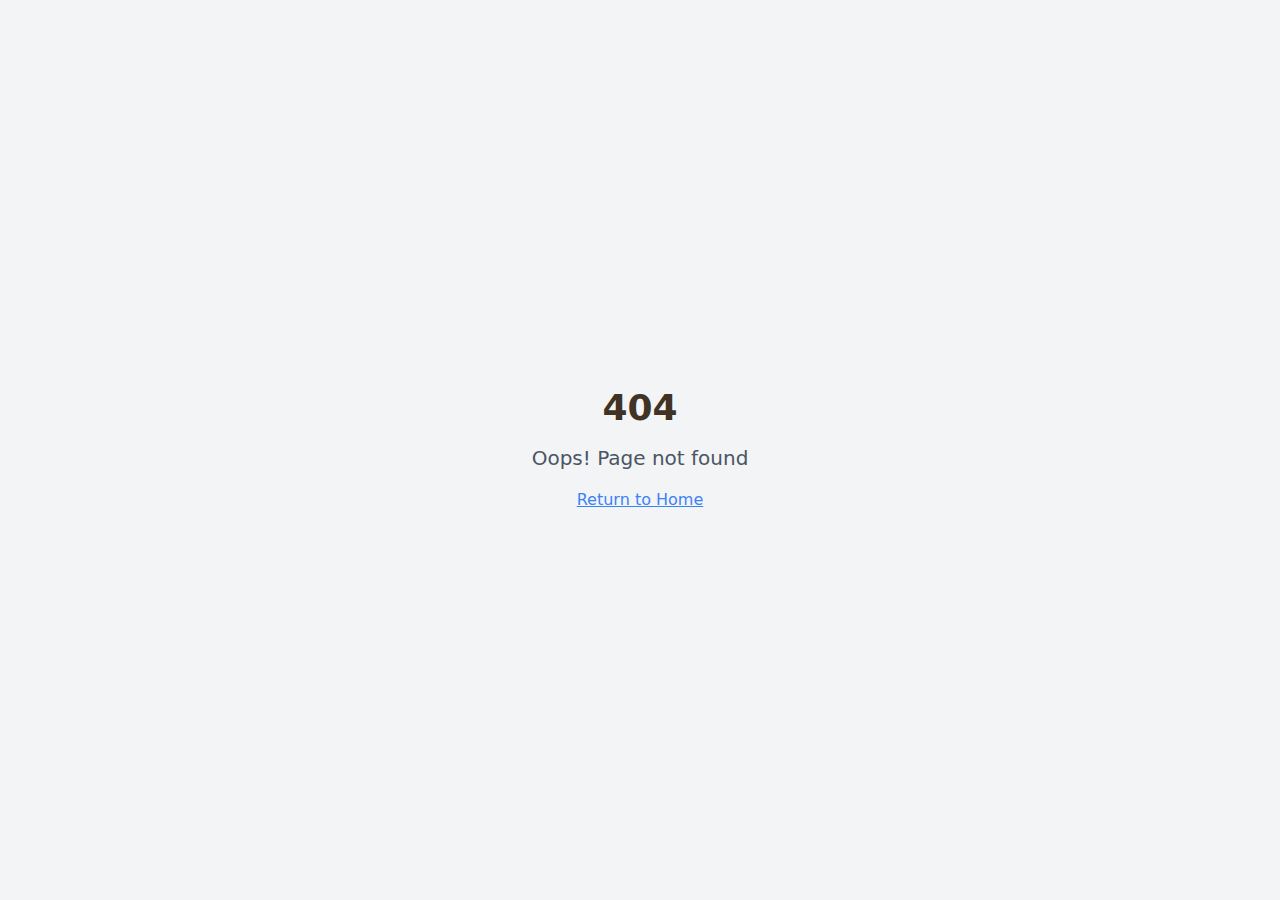
<file: index.html>
<!DOCTYPE html>
<html lang="en">
  <head>
    <!-- Single Page Apps for GitHub Pages -->
    <script type="text/javascript">
      // Single Page Apps for GitHub Pages
      // MIT License
      // https://github.com/rafgraph/spa-github-pages
      // This script checks to see if a redirect is present in the query string,
      // converts it back into the correct url and adds it to the
      // browser's history using window.history.replaceState(...)
      (function(l) {
        if (l.search[1] === '/' ) {
          var decoded = l.search.slice(1).split('&').map(function(s) { 
            return s.replace(/~and~/g, '&')
          }).join('?');
          window.history.replaceState(null, null,
              l.pathname.slice(0, -1) + decoded + l.hash
          );
        }
      }(window.location))
    </script>
    
    <!-- Google Tag Manager -->
    <script>(function(w,d,s,l,i){w[l]=w[l]||[];w[l].push({'gtm.start':
    new Date().getTime(),event:'gtm.js'});var f=d.getElementsByTagName(s)[0],
    j=d.createElement(s),dl=l!='dataLayer'?'&l='+l:'';j.async=true;j.src=
    'https://www.googletagmanager.com/gtm.js?id='+i+dl;f.parentNode.insertBefore(j,f);
    })(window,document,'script','dataLayer','GTM-XXXXXXX');</script>
    <!-- End Google Tag Manager -->

    <!-- Google tag (gtag.js) -->
    <script async src="https://www.googletagmanager.com/gtag/js?id=AW-17421495682"></script>
    <script>
      window.dataLayer = window.dataLayer || [];
      function gtag(){dataLayer.push(arguments);}
      gtag('js', new Date());
      gtag('config', 'AW-17421495682');
      
      // Registra visualização de página como conversão
      gtag('event', 'conversion', {
        'send_to': 'AW-17421495682/2mWgCJ-o0_0aEILbm_NA'
      });

      // Rastreamento de cliques no botão do WhatsApp
      function trackWhatsAppClick() {
        gtag('event', 'conversion', {
          'send_to': 'AW-17421495682/2mWgCJ-o0_0aEILbm_NA'
        });
        console.log('Conversão WhatsApp registrada');
      }
    </script>
    
    <!-- Facebook Pixel Code -->

    <!-- End Facebook Pixel Code -->    
    <link rel="icon" type="image/png" href="/favicon2.png" />
    <link rel="alternate icon" type="image/jpeg" href="/favicon2.jpeg" />
    <link rel="preconnect" href="https://fonts.googleapis.com">
    <link rel="preconnect" href="https://fonts.gstatic.com" crossorigin>
    <link href="https://fonts.googleapis.com/css2?family=DM+Serif+Text:ital@0;1&display=swap" rel="stylesheet">
    <meta charset="UTF-8" />
    <meta name="viewport" content="width=device-width, initial-scale=1.0, minimum-scale=1.0, maximum-scale=1.0, user-scalable=no, viewport-fit=cover" />
    <meta name="apple-mobile-web-app-capable" content="yes" />
    <meta name="apple-mobile-web-app-status-bar-style" content="black-translucent" />
    <meta name="mobile-web-app-capable" content="yes" />
    <title>Psicóloga Wellen Crystine | Psicanalista | Atendimento Online</title>
    <meta name="description" content="Psicóloga especializada em saúde mental da mulher, relações raciais e abordagem psicanalítica. Atendimento psicológico online para todo Brasil." />
    <meta name="author" content="Psicóloga Wellen Crystine" />
    <meta name="keywords" content="psicóloga, psicanálise, saúde mental, mulher, relações raciais, terapia online, psicoterapia, atendimento psicológico, Wellen Crystine" />
    <meta name="robots" content="index, follow" />
    <meta name="language" content="Portuguese" />
    <meta name="revisit-after" content="7 days" />
    <meta name="geo.region" content="BR-RN" />
    <meta name="geo.placename" content="Natal" />
    <meta name="geo.position" content="-5.7945;-35.2110" />
    <meta name="ICBM" content="-5.7945, -35.2110" />
    <meta name="city" content="Natal" />
    <meta name="state" content="Rio Grande do Norte" />
    <meta name="country" content="Brasil" />
    <link rel="canonical" href="https://psiwellen.com.br/" />

    <meta property="og:title" content="Psicóloga Wellen Crystine - Psicanalista | Atendimento Online" />
    <meta property="og:description" content="Psicóloga especializada em saúde mental da mulher, relações raciais e abordagem psicanalítica. Atendimento online para todo Brasil." />
    <meta property="og:type" content="website" />
    <meta property="og:url" content="https://psiwellen.com.br/" />
    <meta property="og:image" content="/share-preview.jpg" />
    <meta property="og:site_name" content="Psicóloga Wellen Crystine" />
    <meta property="og:locale" content="pt_BR" />

    <!-- Meta tags para Instagram -->
    <meta name="instagram:card" content="summary_large_image" />
    <meta name="instagram:site" content="https://instagram.com/psi_wellencrystine" />
    <meta name="instagram:title" content="Psicóloga Wellen Crystine - Psicanalista" />
    <meta name="instagram:description" content="Atendimento psicológico online especializado em saúde mental da mulher e relações raciais." />
    <meta name="instagram:image" content="/share-preview.jpg" />
    
    <!-- Meta tags para TikTok -->
    <meta name="tiktok:card" content="summary_large_image" />
    <meta name="tiktok:site" content="https://tiktok.com/@psi_wellencrystine" />
    <meta name="tiktok:title" content="Psicóloga Wellen Crystine - Psicanalista" />
    <meta name="tiktok:description" content="Atendimento psicológico online especializado em saúde mental da mulher e relações raciais." />
    <meta name="tiktok:image" content="/share-preview.jpg" />
    
    <!-- Meta tags para LinkedIn -->
    <meta name="linkedin:card" content="summary_large_image" />
    <meta name="linkedin:title" content="Psicóloga Wellen Crystine - Psicanalista | Atendimento Online" />
    <meta name="linkedin:description" content="Psicóloga especializada em saúde mental da mulher, relações raciais e abordagem psicanalítica." />
    <meta name="linkedin:image" content="/share-preview.jpg" />
    <meta name="linkedin:author" content="br.linkedin.com/in/wellen-crystine-psicóloga-clínica-9bbba5201" />
    
    <!-- Meta tags para localização e serviços em Natal -->
    <meta name="keywords" content="psicóloga em Natal, psicanalista Natal, terapia online Natal, atendimento psicológico Natal, psicóloga Rio Grande do Norte, saúde mental Natal, psicanálise RN, Wellen Crystine Natal" />
    
    <!-- Schema.org estruturado para profissional de saúde em Natal -->
    <script type="application/ld+json">
    {
      "@context": "https://schema.org",
      "@type": "ProfessionalService",
      "name": "Psicóloga Wellen Crystine",
      "image": "/share-preview.jpg",
      "url": "https://psiwellen.com.br",
      "@id": "https://psiwellen.com.br",
      "logo": "/share-preview.jpg",
      "description": "Psicóloga especializada em saúde mental da mulher, relações raciais e abordagem psicanalítica. Atendimento psicológico online para todo Brasil, com base em Natal/RN.",
      "priceRange": "$$",
      "telephone": "+55 95 99158-3668",
      "address": {
        "@type": "PostalAddress",
        "addressLocality": "Natal",
        "addressRegion": "RN",
        "postalCode": "59000-000",
        "addressCountry": "BR"
      },
      "geo": {
        "@type": "GeoCoordinates",
        "latitude": -5.7945,
        "longitude": -35.2110
      },
      "openingHoursSpecification": {
        "@type": "OpeningHoursSpecification",
        "dayOfWeek": ["Monday", "Tuesday", "Wednesday", "Thursday", "Friday"],
        "opens": "08:00",
        "closes": "18:00"
      },
      "sameAs": [
        "https://instagram.com/psi_wellencrystine",
        "https://tiktok.com/@psi_wellencrystine",
        "br.linkedin.com/in/wellen-crystine-psicóloga-clínica-9bbba5201"
      ],
      "hasOfferCatalog": {
        "@type": "OfferCatalog",
        "name": "Serviços de Psicologia",
        "itemListElement": [
          {
            "@type": "Offer",
            "itemOffered": {
              "@type": "Service",
              "name": "Psicoterapia Individual Online",
              "description": "Atendimento psicológico online com abordagem psicanalítica"
            }
          },
          {
            "@type": "Offer",
            "itemOffered": {
              "@type": "Service",
              "name": "Terapia especializada em saúde mental da mulher",
              "description": "Atendimento focado nas questões relacionadas à saúde mental de mulheres"
            }
          }
        ]
      }
    }
    </script>
    <script type="module" crossorigin src="/assets/index-DZXHiidu.js"></script>
    <link rel="stylesheet" crossorigin href="/assets/index-BpWp5Ond.css">
  </head>

  <body>
    <!-- Google Tag Manager (noscript) -->
    <noscript><iframe src="https://www.googletagmanager.com/ns.html?id=GTM-XXXXXXX"
    height="0" width="0" style="display:none;visibility:hidden"></iframe></noscript>
    <!-- End Google Tag Manager (noscript) -->
    
    <div id="root"></div>
    <!-- Subpáginas para SEO -->
    <div id="sobre" itemScope itemType="https://schema.org/WebPage" itemProp="mainEntity">
      <meta itemProp="name" content="Sobre | Psicóloga Wellen Crystine" />
      <meta itemProp="description" content="Conheça a trajetória, formação e especialidades da Psicóloga Wellen Crystine. Atendimento online, saúde mental da mulher e relações raciais." />
    </div>
    <div id="servicos" itemScope itemType="https://schema.org/WebPage" itemProp="mainEntity">
      <meta itemProp="name" content="Serviços | Psicóloga Wellen Crystine" />
      <meta itemProp="description" content="Psicoterapia individual online, terapia especializada em saúde mental da mulher, palestras e grupos. Atendimento humanizado e ético." />
    </div>
    <div id="blog" itemScope itemType="https://schema.org/WebPage" itemProp="mainEntity">
      <meta itemProp="name" content="Blog | Psicóloga Wellen Crystine" />
      <meta itemProp="description" content="Conteúdos sobre saúde mental, psicanálise, relações raciais e empoderamento. Informações e reflexões para seu bem-estar." />
    </div>
    <div id="contato" itemScope itemType="https://schema.org/WebPage" itemProp="mainEntity">
      <meta itemProp="name" content="Contato | Psicóloga Wellen Crystine" />
      <meta itemProp="description" content="Agende sua sessão, tire dúvidas ou solicite informações. Atendimento online para todo Brasil. WhatsApp: (95) 99158-3668." />
    </div>
    <div id="faq" itemScope itemType="https://schema.org/WebPage" itemProp="mainEntity">
      <meta itemProp="name" content="FAQ | Psicóloga Wellen Crystine" />
      <meta itemProp="description" content="Perguntas frequentes sobre psicoterapia, agendamento, privacidade e atendimento online." />
    </div>
    <script>
      // Função para detectar dispositivo móvel
      function isMobileDevice() {
        return (typeof window.orientation !== "undefined") || (navigator.userAgent.indexOf('IEMobile') !== -1);
      }
            
      // Adiciona listener para interação do usuário (necessário para entrar em modo de tela cheia)
      document.addEventListener('click', function() {
        // Tenta entrar em modo de tela cheia apenas na primeira interação
        if (isMobileDevice() && !window.fullscreenActivated) {
          tryEnterFullscreen();
          window.fullscreenActivated = true;
        }
      }, { once: false });
    </script>
  </body>
</html>
</file>
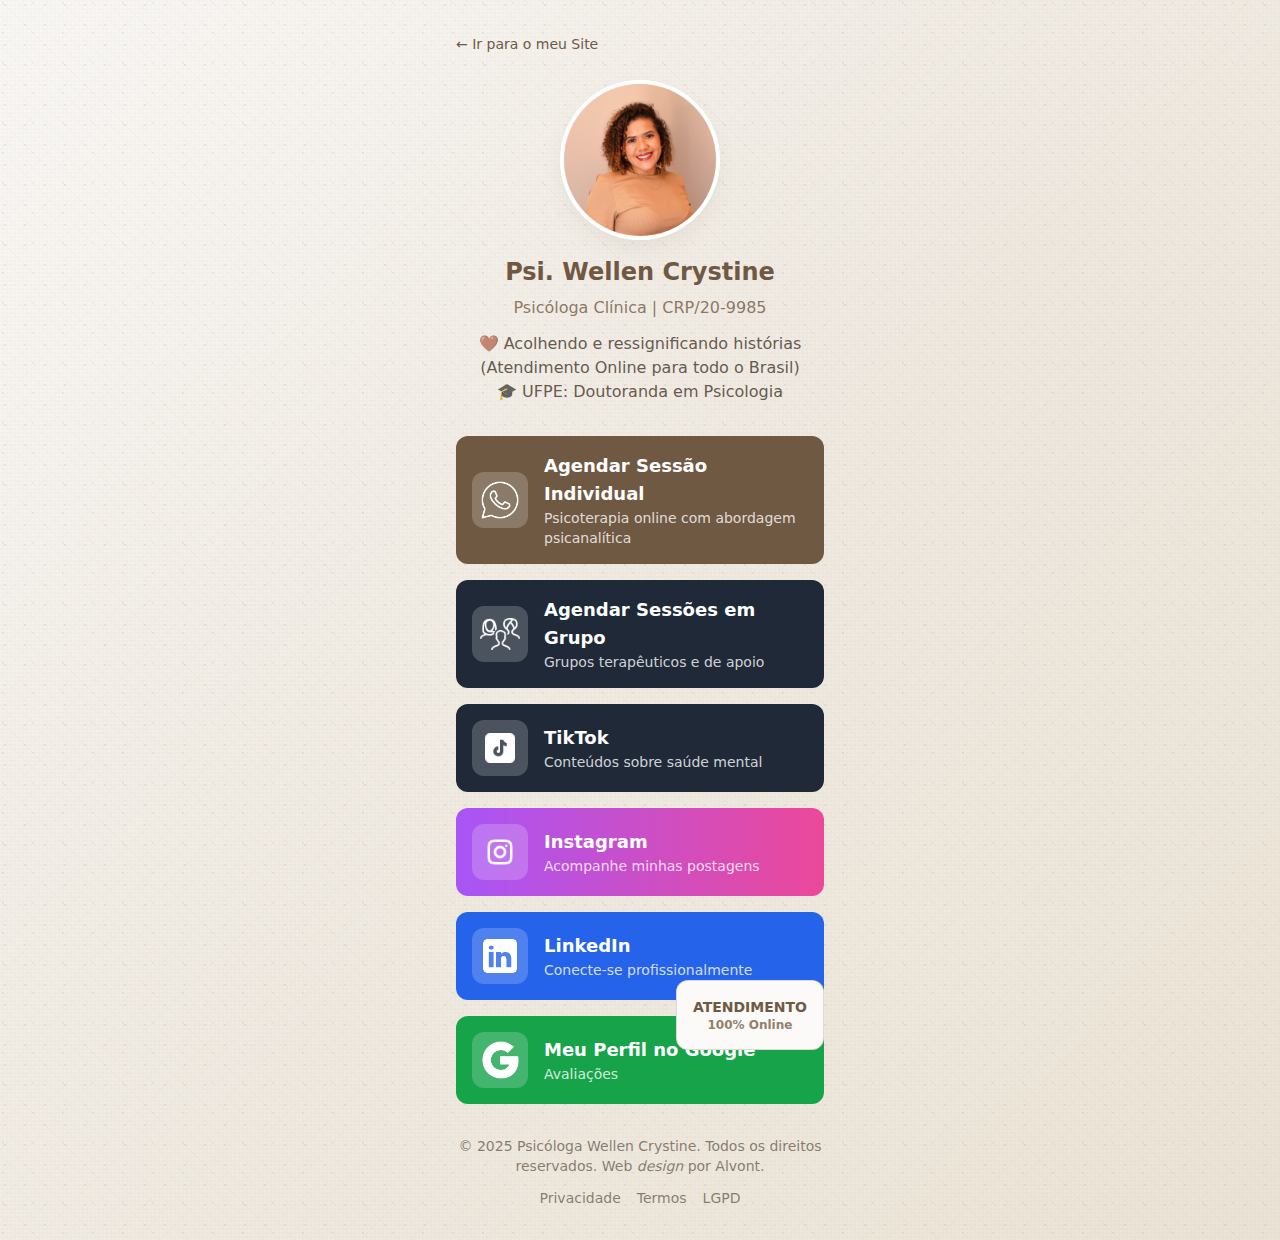
<file: links.html>
<!DOCTYPE html>
<html lang="pt-BR">
<head>
    <meta charset="UTF-8">
    <meta name="viewport" content="width=device-width, initial-scale=1.0">
    
    <!-- Meta tags específicas para a página Links -->
    <title>Links - Psicóloga Wellen Crystine | Link na Bio</title>
    <meta name="description" content="Todos os links importantes da Psicóloga Wellen Crystine. Agende sua sessão, siga nas redes sociais e acesse conteúdos sobre saúde mental." />
    
    <!-- Open Graph / Facebook -->
    <meta property="og:type" content="website" />
    <meta property="og:url" content="https://psiwellen.com.br/links" />
    <meta property="og:title" content="Links - Psicóloga Wellen Crystine" />
    <meta property="og:description" content="Todos os links importantes da Psicóloga Wellen Crystine. Agende sua sessão, siga nas redes sociais e acesse conteúdos sobre saúde mental." />
    <meta property="og:image" content="/share-preview.jpg" />

    <!-- Twitter -->
    <meta property="twitter:card" content="summary_large_image" />
    <meta property="twitter:url" content="https://psiwellen.com.br/links" />
    <meta property="twitter:title" content="Links - Psicóloga Wellen Crystine" />
    <meta property="twitter:description" content="Todos os links importantes da Psicóloga Wellen Crystine. Agende sua sessão, siga nas redes sociais e acesse conteúdos sobre saúde mental." />
    <meta property="twitter:image" content="/share-preview.jpg" />

    <!-- Favicon -->
    <link rel="icon" type="image/png" href="/favicon.png" />
    
    <!-- Google tag (gtag.js) -->
    <script async src="https://www.googletagmanager.com/gtag/js?id=AW-17421495682"></script>
    <script>
      window.dataLayer = window.dataLayer || [];
      function gtag(){dataLayer.push(arguments);}
      gtag('js', new Date());
      gtag('config', 'AW-17421495682');
      
      // Registra visualização de página como conversão
      gtag('event', 'conversion', {
        'send_to': 'AW-17421495682/2mWgCJ-o0_0aEILbm_NA'
      });
    </script>

    <!-- Redirecionamento JavaScript para a SPA -->
    <script>
      // Redireciona para a SPA com a rota correta
      window.location.replace('/?/links');
    </script>
</head>
<body>
    <div style="text-align: center; margin-top: 50px; font-family: Arial, sans-serif;">
        <h2>Psicóloga Wellen Crystine</h2>
        <p>Carregando página de links...</p>
        <p><a href="/?/links">Clique aqui se não foi redirecionado automaticamente</a></p>
    </div>
</body>
</html>
</file>
<file: assets/index-BpWp5Ond.css>
.lazy-load-image-background.blur{filter:blur(15px)}.lazy-load-image-background.blur.lazy-load-image-loaded{filter:blur(0);transition:filter .3s}.lazy-load-image-background.blur>img{opacity:0}.lazy-load-image-background.blur.lazy-load-image-loaded>img{opacity:1;transition:opacity .3s}.scroll-cascade{opacity:0;transform:translateY(24px);transition:opacity 1s ease,transform 1s ease;animation:none}.scroll-cascade.visible{opacity:1;transform:translateY(0)}.animate-cascade{animation:none}@keyframes cascade{to{opacity:1;transform:translateY(0)}}.animate-cascade{opacity:0;transform:translateY(24px);animation:cascade .8s cubic-bezier(.4,0,.2,1) both}@keyframes blink{0%,to{opacity:.2;transform:scale(.9)}50%{opacity:.7;transform:scale(1.15)}}.animate-blink{animation:blink 1.5s ease-in-out infinite}[data-radix-tooltip-content]{transition-delay:0ms!important;animation-delay:0ms!important;animation-duration:.1s!important}.links-page{min-height:100vh;background:radial-gradient(circle at 25% 25%,rgba(139,96,78,.1) 1px,transparent 1px),radial-gradient(circle at 75% 75%,rgba(139,96,78,.08) 1px,transparent 1px),linear-gradient(45deg,transparent 48%,rgba(139,96,78,.03) 49%,rgba(139,96,78,.03) 51%,transparent 52%),linear-gradient(-45deg,transparent 48%,rgba(139,96,78,.02) 49%,rgba(139,96,78,.02) 51%,transparent 52%),linear-gradient(135deg,hsl(var(--cream)),hsl(var(--soft-beige)));background-size:20px 20px,30px 30px,15px 15px,25px 25px,100% 100%;background-position:0 0,10px 10px,0 0,0 0,0 0;position:relative}.links-page:before{content:"";position:absolute;top:0;left:0;right:0;bottom:0;background:repeating-linear-gradient(0deg,transparent,transparent 2px,rgba(139,96,78,.02) 2px,rgba(139,96,78,.02) 4px),repeating-linear-gradient(90deg,transparent,transparent 2px,rgba(139,96,78,.02) 2px,rgba(139,96,78,.02) 4px);pointer-events:none;z-index:1}.links-page:after{content:"";position:absolute;top:0;left:0;right:0;bottom:0;background:radial-gradient(circle at 20% 80%,rgba(139,96,78,.02) 0%,transparent 50%),radial-gradient(circle at 80% 20%,rgba(139,96,78,.03) 0%,transparent 50%),radial-gradient(circle at 40% 40%,rgba(139,96,78,.01) 0%,transparent 50%);pointer-events:none;z-index:1}.links-container{max-width:400px;margin:0 auto;padding:2rem 1rem;position:relative;z-index:2}.profile-image{width:160px;height:160px;border-radius:50%;-o-object-fit:cover;object-fit:cover;border:4px solid white;box-shadow:var(--shadow-warm)}.link-button{transition:all .3s cubic-bezier(.4,0,.2,1);transform:translateY(0)}.link-button:hover{transform:translateY(-2px);box-shadow:var(--shadow-warm)}.link-button:active{transform:translateY(0)}@media (max-width: 640px){.links-container{padding:1rem}.profile-image-wrapper{width:90vw!important;max-width:220px!important;min-width:140px!important;aspect-ratio:1/1}.profile-image{width:100%!important;height:100%!important;aspect-ratio:1/1;border-radius:50%;-o-object-fit:cover;object-fit:cover;border:4px solid white;box-shadow:var(--shadow-warm)}.link-button{padding:1rem}.link-title{font-size:1rem}.link-description{font-size:.875rem}}@keyframes slideInUp{0%{opacity:0;transform:translateY(30px)}to{opacity:1;transform:translateY(0)}}.animate-slide-up{animation:slideInUp .6s ease-out forwards}.animate-delay-100{animation-delay:.1s}.animate-delay-200{animation-delay:.2s}.animate-delay-300{animation-delay:.3s}*,:before,:after{--tw-border-spacing-x: 0;--tw-border-spacing-y: 0;--tw-translate-x: 0;--tw-translate-y: 0;--tw-rotate: 0;--tw-skew-x: 0;--tw-skew-y: 0;--tw-scale-x: 1;--tw-scale-y: 1;--tw-pan-x: ;--tw-pan-y: ;--tw-pinch-zoom: ;--tw-scroll-snap-strictness: proximity;--tw-gradient-from-position: ;--tw-gradient-via-position: ;--tw-gradient-to-position: ;--tw-ordinal: ;--tw-slashed-zero: ;--tw-numeric-figure: ;--tw-numeric-spacing: ;--tw-numeric-fraction: ;--tw-ring-inset: ;--tw-ring-offset-width: 0px;--tw-ring-offset-color: #fff;--tw-ring-color: rgb(59 130 246 / .5);--tw-ring-offset-shadow: 0 0 #0000;--tw-ring-shadow: 0 0 #0000;--tw-shadow: 0 0 #0000;--tw-shadow-colored: 0 0 #0000;--tw-blur: ;--tw-brightness: ;--tw-contrast: ;--tw-grayscale: ;--tw-hue-rotate: ;--tw-invert: ;--tw-saturate: ;--tw-sepia: ;--tw-drop-shadow: ;--tw-backdrop-blur: ;--tw-backdrop-brightness: ;--tw-backdrop-contrast: ;--tw-backdrop-grayscale: ;--tw-backdrop-hue-rotate: ;--tw-backdrop-invert: ;--tw-backdrop-opacity: ;--tw-backdrop-saturate: ;--tw-backdrop-sepia: ;--tw-contain-size: ;--tw-contain-layout: ;--tw-contain-paint: ;--tw-contain-style: }::backdrop{--tw-border-spacing-x: 0;--tw-border-spacing-y: 0;--tw-translate-x: 0;--tw-translate-y: 0;--tw-rotate: 0;--tw-skew-x: 0;--tw-skew-y: 0;--tw-scale-x: 1;--tw-scale-y: 1;--tw-pan-x: ;--tw-pan-y: ;--tw-pinch-zoom: ;--tw-scroll-snap-strictness: proximity;--tw-gradient-from-position: ;--tw-gradient-via-position: ;--tw-gradient-to-position: ;--tw-ordinal: ;--tw-slashed-zero: ;--tw-numeric-figure: ;--tw-numeric-spacing: ;--tw-numeric-fraction: ;--tw-ring-inset: ;--tw-ring-offset-width: 0px;--tw-ring-offset-color: #fff;--tw-ring-color: rgb(59 130 246 / .5);--tw-ring-offset-shadow: 0 0 #0000;--tw-ring-shadow: 0 0 #0000;--tw-shadow: 0 0 #0000;--tw-shadow-colored: 0 0 #0000;--tw-blur: ;--tw-brightness: ;--tw-contrast: ;--tw-grayscale: ;--tw-hue-rotate: ;--tw-invert: ;--tw-saturate: ;--tw-sepia: ;--tw-drop-shadow: ;--tw-backdrop-blur: ;--tw-backdrop-brightness: ;--tw-backdrop-contrast: ;--tw-backdrop-grayscale: ;--tw-backdrop-hue-rotate: ;--tw-backdrop-invert: ;--tw-backdrop-opacity: ;--tw-backdrop-saturate: ;--tw-backdrop-sepia: ;--tw-contain-size: ;--tw-contain-layout: ;--tw-contain-paint: ;--tw-contain-style: }*,:before,:after{box-sizing:border-box;border-width:0;border-style:solid;border-color:#e5e7eb}:before,:after{--tw-content: ""}html,:host{line-height:1.5;-webkit-text-size-adjust:100%;-moz-tab-size:4;-o-tab-size:4;tab-size:4;font-family:ui-sans-serif,system-ui,sans-serif,"Apple Color Emoji","Segoe UI Emoji",Segoe UI Symbol,"Noto Color Emoji";font-feature-settings:normal;font-variation-settings:normal;-webkit-tap-highlight-color:transparent}body{margin:0;line-height:inherit}hr{height:0;color:inherit;border-top-width:1px}abbr:where([title]){-webkit-text-decoration:underline dotted;text-decoration:underline dotted}h1,h2,h3,h4,h5,h6{font-size:inherit;font-weight:inherit}a{color:inherit;text-decoration:inherit}b,strong{font-weight:bolder}code,kbd,samp,pre{font-family:ui-monospace,SFMono-Regular,Menlo,Monaco,Consolas,Liberation Mono,Courier New,monospace;font-feature-settings:normal;font-variation-settings:normal;font-size:1em}small{font-size:80%}sub,sup{font-size:75%;line-height:0;position:relative;vertical-align:baseline}sub{bottom:-.25em}sup{top:-.5em}table{text-indent:0;border-color:inherit;border-collapse:collapse}button,input,optgroup,select,textarea{font-family:inherit;font-feature-settings:inherit;font-variation-settings:inherit;font-size:100%;font-weight:inherit;line-height:inherit;letter-spacing:inherit;color:inherit;margin:0;padding:0}button,select{text-transform:none}button,input:where([type=button]),input:where([type=reset]),input:where([type=submit]){-webkit-appearance:button;background-color:transparent;background-image:none}:-moz-focusring{outline:auto}:-moz-ui-invalid{box-shadow:none}progress{vertical-align:baseline}::-webkit-inner-spin-button,::-webkit-outer-spin-button{height:auto}[type=search]{-webkit-appearance:textfield;outline-offset:-2px}::-webkit-search-decoration{-webkit-appearance:none}::-webkit-file-upload-button{-webkit-appearance:button;font:inherit}summary{display:list-item}blockquote,dl,dd,h1,h2,h3,h4,h5,h6,hr,figure,p,pre{margin:0}fieldset{margin:0;padding:0}legend{padding:0}ol,ul,menu{list-style:none;margin:0;padding:0}dialog{padding:0}textarea{resize:vertical}input::-moz-placeholder,textarea::-moz-placeholder{opacity:1;color:#9ca3af}input::placeholder,textarea::placeholder{opacity:1;color:#9ca3af}button,[role=button]{cursor:pointer}:disabled{cursor:default}img,svg,video,canvas,audio,iframe,embed,object{display:block;vertical-align:middle}img,video{max-width:100%;height:auto}[hidden]:where(:not([hidden=until-found])){display:none}:root{--background: 40 25% 97%;--foreground: 30 25% 20%;--card: 40 30% 98%;--card-foreground: 30 25% 20%;--popover: 40 30% 98%;--popover-foreground: 30 25% 20%;--primary: 30 25% 35%;--primary-foreground: 40 30% 98%;--secondary: 40 35% 88%;--secondary-foreground: 30 25% 20%;--muted: 40 20% 92%;--muted-foreground: 30 15% 50%;--accent: 35 30% 75%;--accent-foreground: 30 25% 20%;--destructive: 0 65% 51%;--destructive-foreground: 40 30% 98%;--border: 40 20% 90%;--input: 40 20% 90%;--ring: 30 25% 35%;--radius: .75rem;--warm-brown: 30 25% 35%;--soft-beige: 40 35% 88%;--cream: 40 25% 97%;--warm-accent: 35 30% 75%;--peach: 17 80% 78%;--gradient-warm: linear-gradient(135deg, hsl(var(--warm-brown)), hsl(var(--warm-accent)));--gradient-soft: linear-gradient(180deg, hsl(var(--cream)), hsl(var(--soft-beige)));--shadow-warm: 0 10px 25px -5px hsl(var(--warm-brown) / .1);--shadow-soft: 0 4px 15px -2px hsl(var(--warm-brown) / .05);--transition-smooth: all .3s cubic-bezier(.4, 0, .2, 1);--sidebar-background: 0 0% 98%;--sidebar-foreground: 240 5.3% 26.1%;--sidebar-primary: 240 5.9% 10%;--sidebar-primary-foreground: 0 0% 98%;--sidebar-accent: 240 4.8% 95.9%;--sidebar-accent-foreground: 240 5.9% 10%;--sidebar-border: 220 13% 91%;--sidebar-ring: 217.2 91.2% 59.8%}.dark{--background: 222.2 84% 4.9%;--foreground: 210 40% 98%;--card: 222.2 84% 4.9%;--card-foreground: 210 40% 98%;--popover: 222.2 84% 4.9%;--popover-foreground: 210 40% 98%;--primary: 210 40% 98%;--primary-foreground: 222.2 47.4% 11.2%;--secondary: 217.2 32.6% 17.5%;--secondary-foreground: 210 40% 98%;--muted: 217.2 32.6% 17.5%;--muted-foreground: 215 20.2% 65.1%;--accent: 217.2 32.6% 17.5%;--accent-foreground: 210 40% 98%;--destructive: 0 62.8% 30.6%;--destructive-foreground: 210 40% 98%;--border: 217.2 32.6% 17.5%;--input: 217.2 32.6% 17.5%;--ring: 212.7 26.8% 83.9%;--sidebar-background: 240 5.9% 10%;--sidebar-foreground: 240 4.8% 95.9%;--sidebar-primary: 224.3 76.3% 48%;--sidebar-primary-foreground: 0 0% 100%;--sidebar-accent: 240 3.7% 15.9%;--sidebar-accent-foreground: 240 4.8% 95.9%;--sidebar-border: 240 3.7% 15.9%;--sidebar-ring: 217.2 91.2% 59.8%}*{border-color:hsl(var(--border))}body{background-color:hsl(var(--background));color:hsl(var(--foreground))}.container{width:100%;margin-right:auto;margin-left:auto;padding-right:2rem;padding-left:2rem}@media (min-width: 1400px){.container{max-width:1400px}}.sr-only{position:absolute;width:1px;height:1px;padding:0;margin:-1px;overflow:hidden;clip:rect(0,0,0,0);white-space:nowrap;border-width:0}.pointer-events-none{pointer-events:none}.pointer-events-auto{pointer-events:auto}.visible{visibility:visible}.invisible{visibility:hidden}.fixed{position:fixed}.absolute{position:absolute}.relative{position:relative}.inset-0{top:0;right:0;bottom:0;left:0}.inset-x-0{left:0;right:0}.inset-y-0{top:0;bottom:0}.-bottom-12{bottom:-3rem}.-bottom-\[-190px\]{bottom:190px}.-left-12{left:-3rem}.-right-12{right:-3rem}.-right-\[-16px\]{right:16px}.-top-12{top:-3rem}.bottom-0{bottom:0}.bottom-28{bottom:7rem}.bottom-44{bottom:11rem}.left-0{left:0}.left-1{left:.25rem}.left-1\/2{left:50%}.left-2{left:.5rem}.left-\[50\%\]{left:50%}.right-0{right:0}.right-1{right:.25rem}.right-2{right:.5rem}.right-3{right:.75rem}.right-4{right:1rem}.right-6{right:1.5rem}.top-0{top:0}.top-1\.5{top:.375rem}.top-1\/2{top:50%}.top-2{top:.5rem}.top-3\.5{top:.875rem}.top-4{top:1rem}.top-\[1px\]{top:1px}.top-\[50\%\]{top:50%}.top-\[60\%\]{top:60%}.top-full{top:100%}.z-0{z-index:0}.z-10{z-index:10}.z-20{z-index:20}.z-40{z-index:40}.z-50{z-index:50}.z-\[100\]{z-index:100}.z-\[1\]{z-index:1}.-mx-1{margin-left:-.25rem;margin-right:-.25rem}.mx-2{margin-left:.5rem;margin-right:.5rem}.mx-3\.5{margin-left:.875rem;margin-right:.875rem}.mx-auto{margin-left:auto;margin-right:auto}.my-0\.5{margin-top:.125rem;margin-bottom:.125rem}.my-1{margin-top:.25rem;margin-bottom:.25rem}.-ml-4{margin-left:-1rem}.-mt-4{margin-top:-1rem}.mb-0\.5{margin-bottom:.125rem}.mb-1{margin-bottom:.25rem}.mb-12{margin-bottom:3rem}.mb-2{margin-bottom:.5rem}.mb-3{margin-bottom:.75rem}.mb-4{margin-bottom:1rem}.mb-6{margin-bottom:1.5rem}.mb-8{margin-bottom:2rem}.ml-1{margin-left:.25rem}.ml-2{margin-left:.5rem}.ml-auto{margin-left:auto}.mr-2{margin-right:.5rem}.mr-2\.5{margin-right:.625rem}.mr-3{margin-right:.75rem}.mt-0\.5{margin-top:.125rem}.mt-1{margin-top:.25rem}.mt-1\.5{margin-top:.375rem}.mt-10{margin-top:2.5rem}.mt-12{margin-top:3rem}.mt-16{margin-top:4rem}.mt-2{margin-top:.5rem}.mt-24{margin-top:6rem}.mt-3{margin-top:.75rem}.mt-4{margin-top:1rem}.mt-8{margin-top:2rem}.mt-auto{margin-top:auto}.block{display:block}.inline-block{display:inline-block}.flex{display:flex}.inline-flex{display:inline-flex}.table{display:table}.grid{display:grid}.hidden{display:none}.aspect-square{aspect-ratio:1 / 1}.aspect-video{aspect-ratio:16 / 9}.size-4{width:1rem;height:1rem}.h-1\.5{height:.375rem}.h-10{height:2.5rem}.h-11{height:2.75rem}.h-12{height:3rem}.h-16{height:4rem}.h-2{height:.5rem}.h-2\.5{height:.625rem}.h-3{height:.75rem}.h-3\.5{height:.875rem}.h-4{height:1rem}.h-5{height:1.25rem}.h-6{height:1.5rem}.h-64{height:16rem}.h-7{height:1.75rem}.h-8{height:2rem}.h-9{height:2.25rem}.h-\[1px\]{height:1px}.h-\[500px\]{height:500px}.h-\[700px\]{height:700px}.h-\[var\(--radix-navigation-menu-viewport-height\)\]{height:var(--radix-navigation-menu-viewport-height)}.h-\[var\(--radix-select-trigger-height\)\]{height:var(--radix-select-trigger-height)}.h-auto{height:auto}.h-full{height:100%}.h-px{height:1px}.h-svh{height:100svh}.max-h-96{max-height:24rem}.max-h-\[300px\]{max-height:300px}.max-h-screen{max-height:100vh}.min-h-0{min-height:0px}.min-h-\[10px\]{min-height:10px}.min-h-\[80px\]{min-height:80px}.min-h-screen{min-height:100vh}.min-h-svh{min-height:100svh}.w-0{width:0px}.w-1{width:.25rem}.w-1\.5{width:.375rem}.w-1\/5{width:20%}.w-10{width:2.5rem}.w-11{width:2.75rem}.w-12{width:3rem}.w-2{width:.5rem}.w-2\.5{width:.625rem}.w-3{width:.75rem}.w-3\.5{width:.875rem}.w-3\/4{width:75%}.w-4{width:1rem}.w-40{width:10rem}.w-5{width:1.25rem}.w-6{width:1.5rem}.w-64{width:16rem}.w-7{width:1.75rem}.w-72{width:18rem}.w-8{width:2rem}.w-9{width:2.25rem}.w-\[--sidebar-width\]{width:var(--sidebar-width)}.w-\[100px\]{width:100px}.w-\[1px\]{width:1px}.w-auto{width:auto}.w-full{width:100%}.w-max{width:-moz-max-content;width:max-content}.w-px{width:1px}.min-w-0{min-width:0px}.min-w-5{min-width:1.25rem}.min-w-\[10px\]{min-width:10px}.min-w-\[12rem\]{min-width:12rem}.min-w-\[8rem\]{min-width:8rem}.min-w-\[var\(--radix-select-trigger-width\)\]{min-width:var(--radix-select-trigger-width)}.max-w-2xl{max-width:42rem}.max-w-3xl{max-width:48rem}.max-w-4xl{max-width:56rem}.max-w-6xl{max-width:72rem}.max-w-\[--skeleton-width\]{max-width:var(--skeleton-width)}.max-w-\[600px\]{max-width:600px}.max-w-full{max-width:100%}.max-w-lg{max-width:32rem}.max-w-max{max-width:-moz-max-content;max-width:max-content}.max-w-none{max-width:none}.flex-1{flex:1 1 0%}.flex-shrink-0,.shrink-0{flex-shrink:0}.grow{flex-grow:1}.grow-0{flex-grow:0}.basis-full{flex-basis:100%}.caption-bottom{caption-side:bottom}.border-collapse{border-collapse:collapse}.-translate-x-1\/2{--tw-translate-x: -50%;transform:translate(var(--tw-translate-x),var(--tw-translate-y)) rotate(var(--tw-rotate)) skew(var(--tw-skew-x)) skewY(var(--tw-skew-y)) scaleX(var(--tw-scale-x)) scaleY(var(--tw-scale-y))}.-translate-x-px{--tw-translate-x: -1px;transform:translate(var(--tw-translate-x),var(--tw-translate-y)) rotate(var(--tw-rotate)) skew(var(--tw-skew-x)) skewY(var(--tw-skew-y)) scaleX(var(--tw-scale-x)) scaleY(var(--tw-scale-y))}.-translate-y-1\/2{--tw-translate-y: -50%;transform:translate(var(--tw-translate-x),var(--tw-translate-y)) rotate(var(--tw-rotate)) skew(var(--tw-skew-x)) skewY(var(--tw-skew-y)) scaleX(var(--tw-scale-x)) scaleY(var(--tw-scale-y))}.translate-x-0{--tw-translate-x: 0px;transform:translate(var(--tw-translate-x),var(--tw-translate-y)) rotate(var(--tw-rotate)) skew(var(--tw-skew-x)) skewY(var(--tw-skew-y)) scaleX(var(--tw-scale-x)) scaleY(var(--tw-scale-y))}.translate-x-8{--tw-translate-x: 2rem;transform:translate(var(--tw-translate-x),var(--tw-translate-y)) rotate(var(--tw-rotate)) skew(var(--tw-skew-x)) skewY(var(--tw-skew-y)) scaleX(var(--tw-scale-x)) scaleY(var(--tw-scale-y))}.translate-x-\[-50\%\]{--tw-translate-x: -50%;transform:translate(var(--tw-translate-x),var(--tw-translate-y)) rotate(var(--tw-rotate)) skew(var(--tw-skew-x)) skewY(var(--tw-skew-y)) scaleX(var(--tw-scale-x)) scaleY(var(--tw-scale-y))}.translate-x-px{--tw-translate-x: 1px;transform:translate(var(--tw-translate-x),var(--tw-translate-y)) rotate(var(--tw-rotate)) skew(var(--tw-skew-x)) skewY(var(--tw-skew-y)) scaleX(var(--tw-scale-x)) scaleY(var(--tw-scale-y))}.translate-y-\[-50\%\]{--tw-translate-y: -50%;transform:translate(var(--tw-translate-x),var(--tw-translate-y)) rotate(var(--tw-rotate)) skew(var(--tw-skew-x)) skewY(var(--tw-skew-y)) scaleX(var(--tw-scale-x)) scaleY(var(--tw-scale-y))}.rotate-45{--tw-rotate: 45deg;transform:translate(var(--tw-translate-x),var(--tw-translate-y)) rotate(var(--tw-rotate)) skew(var(--tw-skew-x)) skewY(var(--tw-skew-y)) scaleX(var(--tw-scale-x)) scaleY(var(--tw-scale-y))}.rotate-90{--tw-rotate: 90deg;transform:translate(var(--tw-translate-x),var(--tw-translate-y)) rotate(var(--tw-rotate)) skew(var(--tw-skew-x)) skewY(var(--tw-skew-y)) scaleX(var(--tw-scale-x)) scaleY(var(--tw-scale-y))}.scale-110{--tw-scale-x: 1.1;--tw-scale-y: 1.1;transform:translate(var(--tw-translate-x),var(--tw-translate-y)) rotate(var(--tw-rotate)) skew(var(--tw-skew-x)) skewY(var(--tw-skew-y)) scaleX(var(--tw-scale-x)) scaleY(var(--tw-scale-y))}.transform{transform:translate(var(--tw-translate-x),var(--tw-translate-y)) rotate(var(--tw-rotate)) skew(var(--tw-skew-x)) skewY(var(--tw-skew-y)) scaleX(var(--tw-scale-x)) scaleY(var(--tw-scale-y))}@keyframes pulse{50%{opacity:.5}}.animate-pulse{animation:pulse 2s cubic-bezier(.4,0,.6,1) infinite}@keyframes spin{to{transform:rotate(360deg)}}.animate-spin{animation:spin 1s linear infinite}.cursor-default{cursor:default}.cursor-pointer{cursor:pointer}.touch-none{touch-action:none}.select-none{-webkit-user-select:none;-moz-user-select:none;user-select:none}.list-disc{list-style-type:disc}.list-none{list-style-type:none}.grid-cols-1{grid-template-columns:repeat(1,minmax(0,1fr))}.flex-row{flex-direction:row}.flex-col{flex-direction:column}.flex-col-reverse{flex-direction:column-reverse}.flex-wrap{flex-wrap:wrap}.items-start{align-items:flex-start}.items-end{align-items:flex-end}.items-center{align-items:center}.items-stretch{align-items:stretch}.justify-start{justify-content:flex-start}.justify-center{justify-content:center}.justify-between{justify-content:space-between}.justify-around{justify-content:space-around}.gap-1{gap:.25rem}.gap-1\.5{gap:.375rem}.gap-12{gap:3rem}.gap-2{gap:.5rem}.gap-3{gap:.75rem}.gap-4{gap:1rem}.gap-6{gap:1.5rem}.gap-8{gap:2rem}.space-x-1>:not([hidden])~:not([hidden]){--tw-space-x-reverse: 0;margin-right:calc(.25rem * var(--tw-space-x-reverse));margin-left:calc(.25rem * calc(1 - var(--tw-space-x-reverse)))}.space-x-2>:not([hidden])~:not([hidden]){--tw-space-x-reverse: 0;margin-right:calc(.5rem * var(--tw-space-x-reverse));margin-left:calc(.5rem * calc(1 - var(--tw-space-x-reverse)))}.space-x-3>:not([hidden])~:not([hidden]){--tw-space-x-reverse: 0;margin-right:calc(.75rem * var(--tw-space-x-reverse));margin-left:calc(.75rem * calc(1 - var(--tw-space-x-reverse)))}.space-x-4>:not([hidden])~:not([hidden]){--tw-space-x-reverse: 0;margin-right:calc(1rem * var(--tw-space-x-reverse));margin-left:calc(1rem * calc(1 - var(--tw-space-x-reverse)))}.space-x-6>:not([hidden])~:not([hidden]){--tw-space-x-reverse: 0;margin-right:calc(1.5rem * var(--tw-space-x-reverse));margin-left:calc(1.5rem * calc(1 - var(--tw-space-x-reverse)))}.space-y-1>:not([hidden])~:not([hidden]){--tw-space-y-reverse: 0;margin-top:calc(.25rem * calc(1 - var(--tw-space-y-reverse)));margin-bottom:calc(.25rem * var(--tw-space-y-reverse))}.space-y-1\.5>:not([hidden])~:not([hidden]){--tw-space-y-reverse: 0;margin-top:calc(.375rem * calc(1 - var(--tw-space-y-reverse)));margin-bottom:calc(.375rem * var(--tw-space-y-reverse))}.space-y-2>:not([hidden])~:not([hidden]){--tw-space-y-reverse: 0;margin-top:calc(.5rem * calc(1 - var(--tw-space-y-reverse)));margin-bottom:calc(.5rem * var(--tw-space-y-reverse))}.space-y-3>:not([hidden])~:not([hidden]){--tw-space-y-reverse: 0;margin-top:calc(.75rem * calc(1 - var(--tw-space-y-reverse)));margin-bottom:calc(.75rem * var(--tw-space-y-reverse))}.space-y-4>:not([hidden])~:not([hidden]){--tw-space-y-reverse: 0;margin-top:calc(1rem * calc(1 - var(--tw-space-y-reverse)));margin-bottom:calc(1rem * var(--tw-space-y-reverse))}.space-y-6>:not([hidden])~:not([hidden]){--tw-space-y-reverse: 0;margin-top:calc(1.5rem * calc(1 - var(--tw-space-y-reverse)));margin-bottom:calc(1.5rem * var(--tw-space-y-reverse))}.space-y-8>:not([hidden])~:not([hidden]){--tw-space-y-reverse: 0;margin-top:calc(2rem * calc(1 - var(--tw-space-y-reverse)));margin-bottom:calc(2rem * var(--tw-space-y-reverse))}.overflow-auto{overflow:auto}.overflow-hidden{overflow:hidden}.overflow-y-auto{overflow-y:auto}.overflow-x-hidden{overflow-x:hidden}.whitespace-nowrap{white-space:nowrap}.break-words{overflow-wrap:break-word}.rounded-2xl{border-radius:1rem}.rounded-\[2px\]{border-radius:2px}.rounded-\[inherit\]{border-radius:inherit}.rounded-full{border-radius:9999px}.rounded-lg{border-radius:var(--radius)}.rounded-md{border-radius:calc(var(--radius) - 2px)}.rounded-sm{border-radius:calc(var(--radius) - 4px)}.rounded-xl{border-radius:.75rem}.rounded-t-\[10px\]{border-top-left-radius:10px;border-top-right-radius:10px}.rounded-tl-sm{border-top-left-radius:calc(var(--radius) - 4px)}.border{border-width:1px}.border-2{border-width:2px}.border-\[1\.5px\]{border-width:1.5px}.border-y{border-top-width:1px;border-bottom-width:1px}.border-b{border-bottom-width:1px}.border-l{border-left-width:1px}.border-r{border-right-width:1px}.border-t{border-top-width:1px}.border-dashed{border-style:dashed}.border-none{border-style:none}.border-\[--color-border\]{border-color:var(--color-border)}.border-border{border-color:hsl(var(--border))}.border-border\/50{border-color:hsl(var(--border) / .5)}.border-destructive{border-color:hsl(var(--destructive))}.border-destructive\/50{border-color:hsl(var(--destructive) / .5)}.border-input{border-color:hsl(var(--input))}.border-primary{border-color:hsl(var(--primary))}.border-primary\/20{border-color:hsl(var(--primary) / .2)}.border-sidebar-border{border-color:hsl(var(--sidebar-border))}.border-transparent{border-color:transparent}.border-warm-brown{border-color:hsl(var(--warm-brown))}.border-warm-brown\/10{border-color:hsl(var(--warm-brown) / .1)}.border-warm-brown\/20{border-color:hsl(var(--warm-brown) / .2)}.border-white\/20{border-color:#fff3}.border-white\/50{border-color:#ffffff80}.border-l-transparent{border-left-color:transparent}.border-t-transparent{border-top-color:transparent}.bg-\[--color-bg\]{background-color:var(--color-bg)}.bg-accent{background-color:hsl(var(--accent))}.bg-background{background-color:hsl(var(--background))}.bg-black\/80{background-color:#000c}.bg-blue-600{--tw-bg-opacity: 1;background-color:rgb(37 99 235 / var(--tw-bg-opacity, 1))}.bg-border{background-color:hsl(var(--border))}.bg-card{background-color:hsl(var(--card))}.bg-destructive{background-color:hsl(var(--destructive))}.bg-foreground{background-color:hsl(var(--foreground))}.bg-gray-100{--tw-bg-opacity: 1;background-color:rgb(243 244 246 / var(--tw-bg-opacity, 1))}.bg-gray-300\/70{background-color:#d1d5dbb3}.bg-gray-800{--tw-bg-opacity: 1;background-color:rgb(31 41 55 / var(--tw-bg-opacity, 1))}.bg-green-600{--tw-bg-opacity: 1;background-color:rgb(22 163 74 / var(--tw-bg-opacity, 1))}.bg-muted{background-color:hsl(var(--muted))}.bg-muted\/50{background-color:hsl(var(--muted) / .5)}.bg-peach\/10{background-color:hsl(var(--peach) / .1)}.bg-peach\/5{background-color:hsl(var(--peach) / .05)}.bg-popover{background-color:hsl(var(--popover))}.bg-primary{background-color:hsl(var(--primary))}.bg-secondary{background-color:hsl(var(--secondary))}.bg-sidebar{background-color:hsl(var(--sidebar-background))}.bg-sidebar-border{background-color:hsl(var(--sidebar-border))}.bg-soft-beige{background-color:hsl(var(--soft-beige))}.bg-soft-beige\/50{background-color:hsl(var(--soft-beige) / .5)}.bg-transparent{background-color:transparent}.bg-warm-brown{background-color:hsl(var(--warm-brown))}.bg-warm-brown\/10{background-color:hsl(var(--warm-brown) / .1)}.bg-white{--tw-bg-opacity: 1;background-color:rgb(255 255 255 / var(--tw-bg-opacity, 1))}.bg-white\/20{background-color:#fff3}.bg-white\/60{background-color:#fff9}.bg-white\/70{background-color:#ffffffb3}.bg-white\/90{background-color:#ffffffe6}.bg-gradient-to-br{background-image:linear-gradient(to bottom right,var(--tw-gradient-stops))}.bg-gradient-to-r{background-image:linear-gradient(to right,var(--tw-gradient-stops))}.bg-gradient-to-t{background-image:linear-gradient(to top,var(--tw-gradient-stops))}.from-purple-500{--tw-gradient-from: #a855f7 var(--tw-gradient-from-position);--tw-gradient-to: rgb(168 85 247 / 0) var(--tw-gradient-to-position);--tw-gradient-stops: var(--tw-gradient-from), var(--tw-gradient-to)}.from-warm-brown{--tw-gradient-from: hsl(var(--warm-brown)) var(--tw-gradient-from-position);--tw-gradient-to: hsl(var(--warm-brown) / 0) var(--tw-gradient-to-position);--tw-gradient-stops: var(--tw-gradient-from), var(--tw-gradient-to)}.from-warm-brown\/20{--tw-gradient-from: hsl(var(--warm-brown) / .2) var(--tw-gradient-from-position);--tw-gradient-to: hsl(var(--warm-brown) / 0) var(--tw-gradient-to-position);--tw-gradient-stops: var(--tw-gradient-from), var(--tw-gradient-to)}.to-pink-500{--tw-gradient-to: #ec4899 var(--tw-gradient-to-position)}.to-transparent{--tw-gradient-to: transparent var(--tw-gradient-to-position)}.to-warm-accent{--tw-gradient-to: hsl(var(--warm-accent)) var(--tw-gradient-to-position)}.fill-current{fill:currentColor}.fill-yellow-400{fill:#facc15}.object-contain{-o-object-fit:contain;object-fit:contain}.object-cover{-o-object-fit:cover;object-fit:cover}.object-center{-o-object-position:center;object-position:center}.p-0{padding:0}.p-1{padding:.25rem}.p-1\.5{padding:.375rem}.p-2{padding:.5rem}.p-3{padding:.75rem}.p-4{padding:1rem}.p-6{padding:1.5rem}.p-8{padding:2rem}.p-\[1px\]{padding:1px}.px-1{padding-left:.25rem;padding-right:.25rem}.px-2{padding-left:.5rem;padding-right:.5rem}.px-2\.5{padding-left:.625rem;padding-right:.625rem}.px-3{padding-left:.75rem;padding-right:.75rem}.px-4{padding-left:1rem;padding-right:1rem}.px-5{padding-left:1.25rem;padding-right:1.25rem}.px-6{padding-left:1.5rem;padding-right:1.5rem}.px-8{padding-left:2rem;padding-right:2rem}.py-0\.5{padding-top:.125rem;padding-bottom:.125rem}.py-1{padding-top:.25rem;padding-bottom:.25rem}.py-1\.5{padding-top:.375rem;padding-bottom:.375rem}.py-12{padding-top:3rem;padding-bottom:3rem}.py-2{padding-top:.5rem;padding-bottom:.5rem}.py-20{padding-top:5rem;padding-bottom:5rem}.py-3{padding-top:.75rem;padding-bottom:.75rem}.py-4{padding-top:1rem;padding-bottom:1rem}.py-5{padding-top:1.25rem;padding-bottom:1.25rem}.py-6{padding-top:1.5rem;padding-bottom:1.5rem}.pb-12{padding-bottom:3rem}.pb-16{padding-bottom:4rem}.pb-20{padding-bottom:5rem}.pb-3{padding-bottom:.75rem}.pb-4{padding-bottom:1rem}.pl-2\.5{padding-left:.625rem}.pl-4{padding-left:1rem}.pl-6{padding-left:1.5rem}.pl-8{padding-left:2rem}.pr-2{padding-right:.5rem}.pr-2\.5{padding-right:.625rem}.pr-8{padding-right:2rem}.pt-0{padding-top:0}.pt-1{padding-top:.25rem}.pt-2{padding-top:.5rem}.pt-20{padding-top:5rem}.pt-24{padding-top:6rem}.pt-28{padding-top:7rem}.pt-3{padding-top:.75rem}.pt-36{padding-top:9rem}.pt-4{padding-top:1rem}.pt-6{padding-top:1.5rem}.pt-8{padding-top:2rem}.text-left{text-align:left}.text-center{text-align:center}.text-justify{text-align:justify}.align-middle{vertical-align:middle}.font-mono{font-family:ui-monospace,SFMono-Regular,Menlo,Monaco,Consolas,Liberation Mono,Courier New,monospace}.text-2xl{font-size:1.5rem;line-height:2rem}.text-3xl{font-size:1.875rem;line-height:2.25rem}.text-4xl{font-size:2.25rem;line-height:2.5rem}.text-5xl{font-size:3rem;line-height:1}.text-\[0\.8rem\]{font-size:.8rem}.text-\[11px\]{font-size:11px}.text-\[9px\]{font-size:9px}.text-base{font-size:1rem;line-height:1.5rem}.text-lg{font-size:1.125rem;line-height:1.75rem}.text-sm{font-size:.875rem;line-height:1.25rem}.text-xl{font-size:1.25rem;line-height:1.75rem}.text-xs{font-size:.75rem;line-height:1rem}.font-bold{font-weight:700}.font-medium{font-weight:500}.font-normal{font-weight:400}.font-semibold{font-weight:600}.italic{font-style:italic}.tabular-nums{--tw-numeric-spacing: tabular-nums;font-variant-numeric:var(--tw-ordinal) var(--tw-slashed-zero) var(--tw-numeric-figure) var(--tw-numeric-spacing) var(--tw-numeric-fraction)}.leading-none{line-height:1}.leading-relaxed{line-height:1.625}.leading-tight{line-height:1.25}.tracking-tight{letter-spacing:-.025em}.tracking-widest{letter-spacing:.1em}.text-accent-foreground{color:hsl(var(--accent-foreground))}.text-blue-500{--tw-text-opacity: 1;color:rgb(59 130 246 / var(--tw-text-opacity, 1))}.text-card-foreground{color:hsl(var(--card-foreground))}.text-current{color:currentColor}.text-destructive{color:hsl(var(--destructive))}.text-destructive-foreground{color:hsl(var(--destructive-foreground))}.text-foreground{color:hsl(var(--foreground))}.text-foreground\/50{color:hsl(var(--foreground) / .5)}.text-foreground\/60{color:hsl(var(--foreground) / .6)}.text-foreground\/80{color:hsl(var(--foreground) / .8)}.text-gray-600{--tw-text-opacity: 1;color:rgb(75 85 99 / var(--tw-text-opacity, 1))}.text-muted-foreground{color:hsl(var(--muted-foreground))}.text-popover-foreground{color:hsl(var(--popover-foreground))}.text-primary{color:hsl(var(--primary))}.text-primary-foreground{color:hsl(var(--primary-foreground))}.text-secondary-foreground{color:hsl(var(--secondary-foreground))}.text-sidebar-foreground{color:hsl(var(--sidebar-foreground))}.text-sidebar-foreground\/70{color:hsl(var(--sidebar-foreground) / .7)}.text-warm-brown{color:hsl(var(--warm-brown))}.text-warm-brown\/60{color:hsl(var(--warm-brown) / .6)}.text-warm-brown\/80{color:hsl(var(--warm-brown) / .8)}.text-white{--tw-text-opacity: 1;color:rgb(255 255 255 / var(--tw-text-opacity, 1))}.text-white\/60{color:#fff9}.text-white\/80{color:#fffc}.text-white\/90{color:#ffffffe6}.text-yellow-400{--tw-text-opacity: 1;color:rgb(250 204 21 / var(--tw-text-opacity, 1))}.underline{text-decoration-line:underline}.underline-offset-2{text-underline-offset:2px}.underline-offset-4{text-underline-offset:4px}.opacity-0{opacity:0}.opacity-100{opacity:1}.opacity-50{opacity:.5}.opacity-60{opacity:.6}.opacity-70{opacity:.7}.opacity-90{opacity:.9}.shadow-\[0_0_0_1px_hsl\(var\(--sidebar-border\)\)\]{--tw-shadow: 0 0 0 1px hsl(var(--sidebar-border));--tw-shadow-colored: 0 0 0 1px var(--tw-shadow-color);box-shadow:var(--tw-ring-offset-shadow, 0 0 #0000),var(--tw-ring-shadow, 0 0 #0000),var(--tw-shadow)}.shadow-inner{--tw-shadow: inset 0 2px 4px 0 rgb(0 0 0 / .05);--tw-shadow-colored: inset 0 2px 4px 0 var(--tw-shadow-color);box-shadow:var(--tw-ring-offset-shadow, 0 0 #0000),var(--tw-ring-shadow, 0 0 #0000),var(--tw-shadow)}.shadow-lg{--tw-shadow: 0 10px 15px -3px rgb(0 0 0 / .1), 0 4px 6px -4px rgb(0 0 0 / .1);--tw-shadow-colored: 0 10px 15px -3px var(--tw-shadow-color), 0 4px 6px -4px var(--tw-shadow-color);box-shadow:var(--tw-ring-offset-shadow, 0 0 #0000),var(--tw-ring-shadow, 0 0 #0000),var(--tw-shadow)}.shadow-md{--tw-shadow: 0 4px 6px -1px rgb(0 0 0 / .1), 0 2px 4px -2px rgb(0 0 0 / .1);--tw-shadow-colored: 0 4px 6px -1px var(--tw-shadow-color), 0 2px 4px -2px var(--tw-shadow-color);box-shadow:var(--tw-ring-offset-shadow, 0 0 #0000),var(--tw-ring-shadow, 0 0 #0000),var(--tw-shadow)}.shadow-none{--tw-shadow: 0 0 #0000;--tw-shadow-colored: 0 0 #0000;box-shadow:var(--tw-ring-offset-shadow, 0 0 #0000),var(--tw-ring-shadow, 0 0 #0000),var(--tw-shadow)}.shadow-sm{--tw-shadow: 0 1px 2px 0 rgb(0 0 0 / .05);--tw-shadow-colored: 0 1px 2px 0 var(--tw-shadow-color);box-shadow:var(--tw-ring-offset-shadow, 0 0 #0000),var(--tw-ring-shadow, 0 0 #0000),var(--tw-shadow)}.shadow-xl{--tw-shadow: 0 20px 25px -5px rgb(0 0 0 / .1), 0 8px 10px -6px rgb(0 0 0 / .1);--tw-shadow-colored: 0 20px 25px -5px var(--tw-shadow-color), 0 8px 10px -6px var(--tw-shadow-color);box-shadow:var(--tw-ring-offset-shadow, 0 0 #0000),var(--tw-ring-shadow, 0 0 #0000),var(--tw-shadow)}.outline-none{outline:2px solid transparent;outline-offset:2px}.outline{outline-style:solid}.ring-0{--tw-ring-offset-shadow: var(--tw-ring-inset) 0 0 0 var(--tw-ring-offset-width) var(--tw-ring-offset-color);--tw-ring-shadow: var(--tw-ring-inset) 0 0 0 calc(0px + var(--tw-ring-offset-width)) var(--tw-ring-color);box-shadow:var(--tw-ring-offset-shadow),var(--tw-ring-shadow),var(--tw-shadow, 0 0 #0000)}.ring-2{--tw-ring-offset-shadow: var(--tw-ring-inset) 0 0 0 var(--tw-ring-offset-width) var(--tw-ring-offset-color);--tw-ring-shadow: var(--tw-ring-inset) 0 0 0 calc(2px + var(--tw-ring-offset-width)) var(--tw-ring-color);box-shadow:var(--tw-ring-offset-shadow),var(--tw-ring-shadow),var(--tw-shadow, 0 0 #0000)}.ring-ring{--tw-ring-color: hsl(var(--ring))}.ring-sidebar-ring{--tw-ring-color: hsl(var(--sidebar-ring))}.ring-offset-background{--tw-ring-offset-color: hsl(var(--background))}.filter{filter:var(--tw-blur) var(--tw-brightness) var(--tw-contrast) var(--tw-grayscale) var(--tw-hue-rotate) var(--tw-invert) var(--tw-saturate) var(--tw-sepia) var(--tw-drop-shadow)}.backdrop-blur-sm{--tw-backdrop-blur: blur(4px);-webkit-backdrop-filter:var(--tw-backdrop-blur) var(--tw-backdrop-brightness) var(--tw-backdrop-contrast) var(--tw-backdrop-grayscale) var(--tw-backdrop-hue-rotate) var(--tw-backdrop-invert) var(--tw-backdrop-opacity) var(--tw-backdrop-saturate) var(--tw-backdrop-sepia);backdrop-filter:var(--tw-backdrop-blur) var(--tw-backdrop-brightness) var(--tw-backdrop-contrast) var(--tw-backdrop-grayscale) var(--tw-backdrop-hue-rotate) var(--tw-backdrop-invert) var(--tw-backdrop-opacity) var(--tw-backdrop-saturate) var(--tw-backdrop-sepia)}.transition{transition-property:color,background-color,border-color,text-decoration-color,fill,stroke,opacity,box-shadow,transform,filter,-webkit-backdrop-filter;transition-property:color,background-color,border-color,text-decoration-color,fill,stroke,opacity,box-shadow,transform,filter,backdrop-filter;transition-property:color,background-color,border-color,text-decoration-color,fill,stroke,opacity,box-shadow,transform,filter,backdrop-filter,-webkit-backdrop-filter;transition-timing-function:cubic-bezier(.4,0,.2,1);transition-duration:.15s}.transition-\[left\,right\,width\]{transition-property:left,right,width;transition-timing-function:cubic-bezier(.4,0,.2,1);transition-duration:.15s}.transition-\[margin\,opa\]{transition-property:margin,opa;transition-timing-function:cubic-bezier(.4,0,.2,1);transition-duration:.15s}.transition-\[width\,height\,padding\]{transition-property:width,height,padding;transition-timing-function:cubic-bezier(.4,0,.2,1);transition-duration:.15s}.transition-\[width\]{transition-property:width;transition-timing-function:cubic-bezier(.4,0,.2,1);transition-duration:.15s}.transition-all{transition-property:all;transition-timing-function:cubic-bezier(.4,0,.2,1);transition-duration:.15s}.transition-colors{transition-property:color,background-color,border-color,text-decoration-color,fill,stroke;transition-timing-function:cubic-bezier(.4,0,.2,1);transition-duration:.15s}.transition-opacity{transition-property:opacity;transition-timing-function:cubic-bezier(.4,0,.2,1);transition-duration:.15s}.transition-transform{transition-property:transform;transition-timing-function:cubic-bezier(.4,0,.2,1);transition-duration:.15s}.duration-1000{transition-duration:1s}.duration-200{transition-duration:.2s}.duration-300{transition-duration:.3s}.ease-in-out{transition-timing-function:cubic-bezier(.4,0,.2,1)}.ease-linear{transition-timing-function:linear}@keyframes enter{0%{opacity:var(--tw-enter-opacity, 1);transform:translate3d(var(--tw-enter-translate-x, 0),var(--tw-enter-translate-y, 0),0) scale3d(var(--tw-enter-scale, 1),var(--tw-enter-scale, 1),var(--tw-enter-scale, 1)) rotate(var(--tw-enter-rotate, 0))}}@keyframes exit{to{opacity:var(--tw-exit-opacity, 1);transform:translate3d(var(--tw-exit-translate-x, 0),var(--tw-exit-translate-y, 0),0) scale3d(var(--tw-exit-scale, 1),var(--tw-exit-scale, 1),var(--tw-exit-scale, 1)) rotate(var(--tw-exit-rotate, 0))}}.animate-in{animation-name:enter;animation-duration:.15s;--tw-enter-opacity: initial;--tw-enter-scale: initial;--tw-enter-rotate: initial;--tw-enter-translate-x: initial;--tw-enter-translate-y: initial}.fade-in-0{--tw-enter-opacity: 0}.fade-in-80{--tw-enter-opacity: .8}.zoom-in-95{--tw-enter-scale: .95}.duration-1000{animation-duration:1s}.duration-200{animation-duration:.2s}.duration-300{animation-duration:.3s}.ease-in-out{animation-timing-function:cubic-bezier(.4,0,.2,1)}.ease-linear{animation-timing-function:linear}.scroll-mt-header{scroll-margin-top:80px}.dm-serif-text-regular{font-family:"DM Serif Text",serif;font-weight:400;font-style:normal}.dm-serif-text-italic{font-family:"DM Serif Text",serif;font-weight:400;font-style:italic}.file\:border-0::file-selector-button{border-width:0px}.file\:bg-transparent::file-selector-button{background-color:transparent}.file\:text-sm::file-selector-button{font-size:.875rem;line-height:1.25rem}.file\:font-medium::file-selector-button{font-weight:500}.file\:text-foreground::file-selector-button{color:hsl(var(--foreground))}.placeholder\:text-muted-foreground::-moz-placeholder{color:hsl(var(--muted-foreground))}.placeholder\:text-muted-foreground::placeholder{color:hsl(var(--muted-foreground))}.after\:absolute:after{content:var(--tw-content);position:absolute}.after\:-inset-2:after{content:var(--tw-content);top:-.5rem;right:-.5rem;bottom:-.5rem;left:-.5rem}.after\:inset-y-0:after{content:var(--tw-content);top:0;bottom:0}.after\:left-1\/2:after{content:var(--tw-content);left:50%}.after\:w-1:after{content:var(--tw-content);width:.25rem}.after\:w-\[2px\]:after{content:var(--tw-content);width:2px}.after\:-translate-x-1\/2:after{content:var(--tw-content);--tw-translate-x: -50%;transform:translate(var(--tw-translate-x),var(--tw-translate-y)) rotate(var(--tw-rotate)) skew(var(--tw-skew-x)) skewY(var(--tw-skew-y)) scaleX(var(--tw-scale-x)) scaleY(var(--tw-scale-y))}.first\:rounded-l-md:first-child{border-top-left-radius:calc(var(--radius) - 2px);border-bottom-left-radius:calc(var(--radius) - 2px)}.first\:border-l:first-child{border-left-width:1px}.last\:rounded-r-md:last-child{border-top-right-radius:calc(var(--radius) - 2px);border-bottom-right-radius:calc(var(--radius) - 2px)}.last\:border-b-0:last-child{border-bottom-width:0px}.focus-within\:relative:focus-within{position:relative}.focus-within\:z-20:focus-within{z-index:20}.hover\:scale-105:hover{--tw-scale-x: 1.05;--tw-scale-y: 1.05;transform:translate(var(--tw-translate-x),var(--tw-translate-y)) rotate(var(--tw-rotate)) skew(var(--tw-skew-x)) skewY(var(--tw-skew-y)) scaleX(var(--tw-scale-x)) scaleY(var(--tw-scale-y))}.hover\:bg-accent:hover{background-color:hsl(var(--accent))}.hover\:bg-blue-700:hover{--tw-bg-opacity: 1;background-color:rgb(29 78 216 / var(--tw-bg-opacity, 1))}.hover\:bg-destructive\/80:hover{background-color:hsl(var(--destructive) / .8)}.hover\:bg-destructive\/90:hover{background-color:hsl(var(--destructive) / .9)}.hover\:bg-gray-100:hover{--tw-bg-opacity: 1;background-color:rgb(243 244 246 / var(--tw-bg-opacity, 1))}.hover\:bg-gray-300:hover{--tw-bg-opacity: 1;background-color:rgb(209 213 219 / var(--tw-bg-opacity, 1))}.hover\:bg-gray-700:hover{--tw-bg-opacity: 1;background-color:rgb(55 65 81 / var(--tw-bg-opacity, 1))}.hover\:bg-green-700:hover{--tw-bg-opacity: 1;background-color:rgb(21 128 61 / var(--tw-bg-opacity, 1))}.hover\:bg-muted:hover{background-color:hsl(var(--muted))}.hover\:bg-muted\/50:hover{background-color:hsl(var(--muted) / .5)}.hover\:bg-primary:hover{background-color:hsl(var(--primary))}.hover\:bg-primary\/80:hover{background-color:hsl(var(--primary) / .8)}.hover\:bg-primary\/90:hover{background-color:hsl(var(--primary) / .9)}.hover\:bg-secondary:hover{background-color:hsl(var(--secondary))}.hover\:bg-secondary\/80:hover{background-color:hsl(var(--secondary) / .8)}.hover\:bg-sidebar-accent:hover{background-color:hsl(var(--sidebar-accent))}.hover\:bg-warm-brown:hover{background-color:hsl(var(--warm-brown))}.hover\:bg-warm-brown\/90:hover{background-color:hsl(var(--warm-brown) / .9)}.hover\:bg-white\/30:hover{background-color:#ffffff4d}.hover\:from-purple-600:hover{--tw-gradient-from: #9333ea var(--tw-gradient-from-position);--tw-gradient-to: rgb(147 51 234 / 0) var(--tw-gradient-to-position);--tw-gradient-stops: var(--tw-gradient-from), var(--tw-gradient-to)}.hover\:to-pink-600:hover{--tw-gradient-to: #db2777 var(--tw-gradient-to-position)}.hover\:text-accent-foreground:hover{color:hsl(var(--accent-foreground))}.hover\:text-blue-700:hover{--tw-text-opacity: 1;color:rgb(29 78 216 / var(--tw-text-opacity, 1))}.hover\:text-foreground:hover{color:hsl(var(--foreground))}.hover\:text-muted-foreground:hover{color:hsl(var(--muted-foreground))}.hover\:text-primary-foreground:hover{color:hsl(var(--primary-foreground))}.hover\:text-sidebar-accent-foreground:hover{color:hsl(var(--sidebar-accent-foreground))}.hover\:text-warm-brown:hover{color:hsl(var(--warm-brown))}.hover\:text-warm-brown\/80:hover{color:hsl(var(--warm-brown) / .8)}.hover\:text-white:hover{--tw-text-opacity: 1;color:rgb(255 255 255 / var(--tw-text-opacity, 1))}.hover\:underline:hover{text-decoration-line:underline}.hover\:opacity-100:hover{opacity:1}.hover\:opacity-90:hover{opacity:.9}.hover\:shadow-\[0_0_0_1px_hsl\(var\(--sidebar-accent\)\)\]:hover{--tw-shadow: 0 0 0 1px hsl(var(--sidebar-accent));--tw-shadow-colored: 0 0 0 1px var(--tw-shadow-color);box-shadow:var(--tw-ring-offset-shadow, 0 0 #0000),var(--tw-ring-shadow, 0 0 #0000),var(--tw-shadow)}.hover\:shadow-xl:hover{--tw-shadow: 0 20px 25px -5px rgb(0 0 0 / .1), 0 8px 10px -6px rgb(0 0 0 / .1);--tw-shadow-colored: 0 20px 25px -5px var(--tw-shadow-color), 0 8px 10px -6px var(--tw-shadow-color);box-shadow:var(--tw-ring-offset-shadow, 0 0 #0000),var(--tw-ring-shadow, 0 0 #0000),var(--tw-shadow)}.hover\:after\:bg-sidebar-border:hover:after{content:var(--tw-content);background-color:hsl(var(--sidebar-border))}.focus\:bg-accent:focus{background-color:hsl(var(--accent))}.focus\:bg-primary:focus{background-color:hsl(var(--primary))}.focus\:text-accent-foreground:focus{color:hsl(var(--accent-foreground))}.focus\:text-primary-foreground:focus{color:hsl(var(--primary-foreground))}.focus\:opacity-100:focus{opacity:1}.focus\:outline-none:focus{outline:2px solid transparent;outline-offset:2px}.focus\:ring-2:focus{--tw-ring-offset-shadow: var(--tw-ring-inset) 0 0 0 var(--tw-ring-offset-width) var(--tw-ring-offset-color);--tw-ring-shadow: var(--tw-ring-inset) 0 0 0 calc(2px + var(--tw-ring-offset-width)) var(--tw-ring-color);box-shadow:var(--tw-ring-offset-shadow),var(--tw-ring-shadow),var(--tw-shadow, 0 0 #0000)}.focus\:ring-ring:focus{--tw-ring-color: hsl(var(--ring))}.focus\:ring-offset-2:focus{--tw-ring-offset-width: 2px}.focus-visible\:outline-none:focus-visible{outline:2px solid transparent;outline-offset:2px}.focus-visible\:ring-1:focus-visible{--tw-ring-offset-shadow: var(--tw-ring-inset) 0 0 0 var(--tw-ring-offset-width) var(--tw-ring-offset-color);--tw-ring-shadow: var(--tw-ring-inset) 0 0 0 calc(1px + var(--tw-ring-offset-width)) var(--tw-ring-color);box-shadow:var(--tw-ring-offset-shadow),var(--tw-ring-shadow),var(--tw-shadow, 0 0 #0000)}.focus-visible\:ring-2:focus-visible{--tw-ring-offset-shadow: var(--tw-ring-inset) 0 0 0 var(--tw-ring-offset-width) var(--tw-ring-offset-color);--tw-ring-shadow: var(--tw-ring-inset) 0 0 0 calc(2px + var(--tw-ring-offset-width)) var(--tw-ring-color);box-shadow:var(--tw-ring-offset-shadow),var(--tw-ring-shadow),var(--tw-shadow, 0 0 #0000)}.focus-visible\:ring-ring:focus-visible{--tw-ring-color: hsl(var(--ring))}.focus-visible\:ring-sidebar-ring:focus-visible{--tw-ring-color: hsl(var(--sidebar-ring))}.focus-visible\:ring-offset-1:focus-visible{--tw-ring-offset-width: 1px}.focus-visible\:ring-offset-2:focus-visible{--tw-ring-offset-width: 2px}.focus-visible\:ring-offset-background:focus-visible{--tw-ring-offset-color: hsl(var(--background))}.active\:scale-95:active{--tw-scale-x: .95;--tw-scale-y: .95;transform:translate(var(--tw-translate-x),var(--tw-translate-y)) rotate(var(--tw-rotate)) skew(var(--tw-skew-x)) skewY(var(--tw-skew-y)) scaleX(var(--tw-scale-x)) scaleY(var(--tw-scale-y))}.active\:bg-sidebar-accent:active{background-color:hsl(var(--sidebar-accent))}.active\:text-sidebar-accent-foreground:active{color:hsl(var(--sidebar-accent-foreground))}.disabled\:pointer-events-none:disabled{pointer-events:none}.disabled\:cursor-not-allowed:disabled{cursor:not-allowed}.disabled\:opacity-50:disabled{opacity:.5}.group\/menu-item:focus-within .group-focus-within\/menu-item\:opacity-100{opacity:1}.group\/menu-item:hover .group-hover\/menu-item\:opacity-100,.group:hover .group-hover\:opacity-100{opacity:1}.group.destructive .group-\[\.destructive\]\:border-muted\/40{border-color:hsl(var(--muted) / .4)}.group.toaster .group-\[\.toaster\]\:border-border{border-color:hsl(var(--border))}.group.toast .group-\[\.toast\]\:bg-muted{background-color:hsl(var(--muted))}.group.toast .group-\[\.toast\]\:bg-primary{background-color:hsl(var(--primary))}.group.toaster .group-\[\.toaster\]\:bg-background{background-color:hsl(var(--background))}.group.destructive .group-\[\.destructive\]\:text-red-300{--tw-text-opacity: 1;color:rgb(252 165 165 / var(--tw-text-opacity, 1))}.group.toast .group-\[\.toast\]\:text-muted-foreground{color:hsl(var(--muted-foreground))}.group.toast .group-\[\.toast\]\:text-primary-foreground{color:hsl(var(--primary-foreground))}.group.toaster .group-\[\.toaster\]\:text-foreground{color:hsl(var(--foreground))}.group.toaster .group-\[\.toaster\]\:shadow-lg{--tw-shadow: 0 10px 15px -3px rgb(0 0 0 / .1), 0 4px 6px -4px rgb(0 0 0 / .1);--tw-shadow-colored: 0 10px 15px -3px var(--tw-shadow-color), 0 4px 6px -4px var(--tw-shadow-color);box-shadow:var(--tw-ring-offset-shadow, 0 0 #0000),var(--tw-ring-shadow, 0 0 #0000),var(--tw-shadow)}.group.destructive .group-\[\.destructive\]\:hover\:border-destructive\/30:hover{border-color:hsl(var(--destructive) / .3)}.group.destructive .group-\[\.destructive\]\:hover\:bg-destructive:hover{background-color:hsl(var(--destructive))}.group.destructive .group-\[\.destructive\]\:hover\:text-destructive-foreground:hover{color:hsl(var(--destructive-foreground))}.group.destructive .group-\[\.destructive\]\:hover\:text-red-50:hover{--tw-text-opacity: 1;color:rgb(254 242 242 / var(--tw-text-opacity, 1))}.group.destructive .group-\[\.destructive\]\:focus\:ring-destructive:focus{--tw-ring-color: hsl(var(--destructive))}.group.destructive .group-\[\.destructive\]\:focus\:ring-red-400:focus{--tw-ring-opacity: 1;--tw-ring-color: rgb(248 113 113 / var(--tw-ring-opacity, 1))}.group.destructive .group-\[\.destructive\]\:focus\:ring-offset-red-600:focus{--tw-ring-offset-color: #dc2626}.peer\/menu-button:hover~.peer-hover\/menu-button\:text-sidebar-accent-foreground{color:hsl(var(--sidebar-accent-foreground))}.peer:disabled~.peer-disabled\:cursor-not-allowed{cursor:not-allowed}.peer:disabled~.peer-disabled\:opacity-70{opacity:.7}.has-\[\[data-variant\=inset\]\]\:bg-sidebar:has([data-variant=inset]){background-color:hsl(var(--sidebar-background))}.has-\[\:disabled\]\:opacity-50:has(:disabled){opacity:.5}.group\/menu-item:has([data-sidebar=menu-action]) .group-has-\[\[data-sidebar\=menu-action\]\]\/menu-item\:pr-8{padding-right:2rem}.aria-disabled\:pointer-events-none[aria-disabled=true]{pointer-events:none}.aria-disabled\:opacity-50[aria-disabled=true]{opacity:.5}.aria-selected\:bg-accent[aria-selected=true]{background-color:hsl(var(--accent))}.aria-selected\:bg-accent\/50[aria-selected=true]{background-color:hsl(var(--accent) / .5)}.aria-selected\:text-accent-foreground[aria-selected=true]{color:hsl(var(--accent-foreground))}.aria-selected\:text-muted-foreground[aria-selected=true]{color:hsl(var(--muted-foreground))}.aria-selected\:opacity-100[aria-selected=true]{opacity:1}.aria-selected\:opacity-30[aria-selected=true]{opacity:.3}.data-\[disabled\=true\]\:pointer-events-none[data-disabled=true],.data-\[disabled\]\:pointer-events-none[data-disabled]{pointer-events:none}.data-\[panel-group-direction\=vertical\]\:h-px[data-panel-group-direction=vertical]{height:1px}.data-\[panel-group-direction\=vertical\]\:w-full[data-panel-group-direction=vertical]{width:100%}.data-\[side\=bottom\]\:translate-y-1[data-side=bottom]{--tw-translate-y: .25rem;transform:translate(var(--tw-translate-x),var(--tw-translate-y)) rotate(var(--tw-rotate)) skew(var(--tw-skew-x)) skewY(var(--tw-skew-y)) scaleX(var(--tw-scale-x)) scaleY(var(--tw-scale-y))}.data-\[side\=left\]\:-translate-x-1[data-side=left]{--tw-translate-x: -.25rem;transform:translate(var(--tw-translate-x),var(--tw-translate-y)) rotate(var(--tw-rotate)) skew(var(--tw-skew-x)) skewY(var(--tw-skew-y)) scaleX(var(--tw-scale-x)) scaleY(var(--tw-scale-y))}.data-\[side\=right\]\:translate-x-1[data-side=right]{--tw-translate-x: .25rem;transform:translate(var(--tw-translate-x),var(--tw-translate-y)) rotate(var(--tw-rotate)) skew(var(--tw-skew-x)) skewY(var(--tw-skew-y)) scaleX(var(--tw-scale-x)) scaleY(var(--tw-scale-y))}.data-\[side\=top\]\:-translate-y-1[data-side=top]{--tw-translate-y: -.25rem;transform:translate(var(--tw-translate-x),var(--tw-translate-y)) rotate(var(--tw-rotate)) skew(var(--tw-skew-x)) skewY(var(--tw-skew-y)) scaleX(var(--tw-scale-x)) scaleY(var(--tw-scale-y))}.data-\[state\=checked\]\:translate-x-5[data-state=checked]{--tw-translate-x: 1.25rem;transform:translate(var(--tw-translate-x),var(--tw-translate-y)) rotate(var(--tw-rotate)) skew(var(--tw-skew-x)) skewY(var(--tw-skew-y)) scaleX(var(--tw-scale-x)) scaleY(var(--tw-scale-y))}.data-\[state\=unchecked\]\:translate-x-0[data-state=unchecked],.data-\[swipe\=cancel\]\:translate-x-0[data-swipe=cancel]{--tw-translate-x: 0px;transform:translate(var(--tw-translate-x),var(--tw-translate-y)) rotate(var(--tw-rotate)) skew(var(--tw-skew-x)) skewY(var(--tw-skew-y)) scaleX(var(--tw-scale-x)) scaleY(var(--tw-scale-y))}.data-\[swipe\=end\]\:translate-x-\[var\(--radix-toast-swipe-end-x\)\][data-swipe=end]{--tw-translate-x: var(--radix-toast-swipe-end-x);transform:translate(var(--tw-translate-x),var(--tw-translate-y)) rotate(var(--tw-rotate)) skew(var(--tw-skew-x)) skewY(var(--tw-skew-y)) scaleX(var(--tw-scale-x)) scaleY(var(--tw-scale-y))}.data-\[swipe\=move\]\:translate-x-\[var\(--radix-toast-swipe-move-x\)\][data-swipe=move]{--tw-translate-x: var(--radix-toast-swipe-move-x);transform:translate(var(--tw-translate-x),var(--tw-translate-y)) rotate(var(--tw-rotate)) skew(var(--tw-skew-x)) skewY(var(--tw-skew-y)) scaleX(var(--tw-scale-x)) scaleY(var(--tw-scale-y))}@keyframes accordion-up{0%{height:var(--radix-accordion-content-height)}to{height:0}}.data-\[state\=closed\]\:animate-accordion-up[data-state=closed]{animation:accordion-up .2s ease-out}@keyframes accordion-down{0%{height:0}to{height:var(--radix-accordion-content-height)}}.data-\[state\=open\]\:animate-accordion-down[data-state=open]{animation:accordion-down .2s ease-out}.data-\[panel-group-direction\=vertical\]\:flex-col[data-panel-group-direction=vertical]{flex-direction:column}.data-\[active\=true\]\:bg-sidebar-accent[data-active=true]{background-color:hsl(var(--sidebar-accent))}.data-\[active\]\:bg-accent\/50[data-active]{background-color:hsl(var(--accent) / .5)}.data-\[selected\=\'true\'\]\:bg-accent[data-selected=true]{background-color:hsl(var(--accent))}.data-\[state\=active\]\:bg-background[data-state=active]{background-color:hsl(var(--background))}.data-\[state\=checked\]\:bg-primary[data-state=checked]{background-color:hsl(var(--primary))}.data-\[state\=on\]\:bg-accent[data-state=on],.data-\[state\=open\]\:bg-accent[data-state=open]{background-color:hsl(var(--accent))}.data-\[state\=open\]\:bg-accent\/50[data-state=open]{background-color:hsl(var(--accent) / .5)}.data-\[state\=open\]\:bg-secondary[data-state=open]{background-color:hsl(var(--secondary))}.data-\[state\=selected\]\:bg-muted[data-state=selected]{background-color:hsl(var(--muted))}.data-\[state\=unchecked\]\:bg-input[data-state=unchecked]{background-color:hsl(var(--input))}.data-\[active\=true\]\:font-medium[data-active=true]{font-weight:500}.data-\[active\=true\]\:text-sidebar-accent-foreground[data-active=true]{color:hsl(var(--sidebar-accent-foreground))}.data-\[selected\=true\]\:text-accent-foreground[data-selected=true]{color:hsl(var(--accent-foreground))}.data-\[state\=active\]\:text-foreground[data-state=active]{color:hsl(var(--foreground))}.data-\[state\=checked\]\:text-primary-foreground[data-state=checked]{color:hsl(var(--primary-foreground))}.data-\[state\=on\]\:text-accent-foreground[data-state=on],.data-\[state\=open\]\:text-accent-foreground[data-state=open]{color:hsl(var(--accent-foreground))}.data-\[state\=open\]\:text-muted-foreground[data-state=open]{color:hsl(var(--muted-foreground))}.data-\[disabled\=true\]\:opacity-50[data-disabled=true],.data-\[disabled\]\:opacity-50[data-disabled]{opacity:.5}.data-\[state\=open\]\:opacity-100[data-state=open]{opacity:1}.data-\[state\=active\]\:shadow-sm[data-state=active]{--tw-shadow: 0 1px 2px 0 rgb(0 0 0 / .05);--tw-shadow-colored: 0 1px 2px 0 var(--tw-shadow-color);box-shadow:var(--tw-ring-offset-shadow, 0 0 #0000),var(--tw-ring-shadow, 0 0 #0000),var(--tw-shadow)}.data-\[swipe\=move\]\:transition-none[data-swipe=move]{transition-property:none}.data-\[state\=closed\]\:duration-300[data-state=closed]{transition-duration:.3s}.data-\[state\=open\]\:duration-500[data-state=open]{transition-duration:.5s}.data-\[motion\^\=from-\]\:animate-in[data-motion^=from-],.data-\[state\=open\]\:animate-in[data-state=open],.data-\[state\=visible\]\:animate-in[data-state=visible]{animation-name:enter;animation-duration:.15s;--tw-enter-opacity: initial;--tw-enter-scale: initial;--tw-enter-rotate: initial;--tw-enter-translate-x: initial;--tw-enter-translate-y: initial}.data-\[motion\^\=to-\]\:animate-out[data-motion^=to-],.data-\[state\=closed\]\:animate-out[data-state=closed],.data-\[state\=hidden\]\:animate-out[data-state=hidden],.data-\[swipe\=end\]\:animate-out[data-swipe=end]{animation-name:exit;animation-duration:.15s;--tw-exit-opacity: initial;--tw-exit-scale: initial;--tw-exit-rotate: initial;--tw-exit-translate-x: initial;--tw-exit-translate-y: initial}.data-\[motion\^\=from-\]\:fade-in[data-motion^=from-]{--tw-enter-opacity: 0}.data-\[motion\^\=to-\]\:fade-out[data-motion^=to-],.data-\[state\=closed\]\:fade-out-0[data-state=closed]{--tw-exit-opacity: 0}.data-\[state\=closed\]\:fade-out-80[data-state=closed]{--tw-exit-opacity: .8}.data-\[state\=hidden\]\:fade-out[data-state=hidden]{--tw-exit-opacity: 0}.data-\[state\=open\]\:fade-in-0[data-state=open],.data-\[state\=visible\]\:fade-in[data-state=visible]{--tw-enter-opacity: 0}.data-\[state\=closed\]\:zoom-out-95[data-state=closed]{--tw-exit-scale: .95}.data-\[state\=open\]\:zoom-in-90[data-state=open]{--tw-enter-scale: .9}.data-\[state\=open\]\:zoom-in-95[data-state=open]{--tw-enter-scale: .95}.data-\[motion\=from-end\]\:slide-in-from-right-52[data-motion=from-end]{--tw-enter-translate-x: 13rem}.data-\[motion\=from-start\]\:slide-in-from-left-52[data-motion=from-start]{--tw-enter-translate-x: -13rem}.data-\[motion\=to-end\]\:slide-out-to-right-52[data-motion=to-end]{--tw-exit-translate-x: 13rem}.data-\[motion\=to-start\]\:slide-out-to-left-52[data-motion=to-start]{--tw-exit-translate-x: -13rem}.data-\[side\=bottom\]\:slide-in-from-top-2[data-side=bottom]{--tw-enter-translate-y: -.5rem}.data-\[side\=left\]\:slide-in-from-right-2[data-side=left]{--tw-enter-translate-x: .5rem}.data-\[side\=right\]\:slide-in-from-left-2[data-side=right]{--tw-enter-translate-x: -.5rem}.data-\[side\=top\]\:slide-in-from-bottom-2[data-side=top]{--tw-enter-translate-y: .5rem}.data-\[state\=closed\]\:slide-out-to-bottom[data-state=closed]{--tw-exit-translate-y: 100%}.data-\[state\=closed\]\:slide-out-to-left[data-state=closed]{--tw-exit-translate-x: -100%}.data-\[state\=closed\]\:slide-out-to-left-1\/2[data-state=closed]{--tw-exit-translate-x: -50%}.data-\[state\=closed\]\:slide-out-to-right[data-state=closed],.data-\[state\=closed\]\:slide-out-to-right-full[data-state=closed]{--tw-exit-translate-x: 100%}.data-\[state\=closed\]\:slide-out-to-top[data-state=closed]{--tw-exit-translate-y: -100%}.data-\[state\=closed\]\:slide-out-to-top-\[48\%\][data-state=closed]{--tw-exit-translate-y: -48%}.data-\[state\=open\]\:slide-in-from-bottom[data-state=open]{--tw-enter-translate-y: 100%}.data-\[state\=open\]\:slide-in-from-left[data-state=open]{--tw-enter-translate-x: -100%}.data-\[state\=open\]\:slide-in-from-left-1\/2[data-state=open]{--tw-enter-translate-x: -50%}.data-\[state\=open\]\:slide-in-from-right[data-state=open]{--tw-enter-translate-x: 100%}.data-\[state\=open\]\:slide-in-from-top[data-state=open]{--tw-enter-translate-y: -100%}.data-\[state\=open\]\:slide-in-from-top-\[48\%\][data-state=open]{--tw-enter-translate-y: -48%}.data-\[state\=open\]\:slide-in-from-top-full[data-state=open]{--tw-enter-translate-y: -100%}.data-\[state\=closed\]\:duration-300[data-state=closed]{animation-duration:.3s}.data-\[state\=open\]\:duration-500[data-state=open]{animation-duration:.5s}.data-\[panel-group-direction\=vertical\]\:after\:left-0[data-panel-group-direction=vertical]:after{content:var(--tw-content);left:0}.data-\[panel-group-direction\=vertical\]\:after\:h-1[data-panel-group-direction=vertical]:after{content:var(--tw-content);height:.25rem}.data-\[panel-group-direction\=vertical\]\:after\:w-full[data-panel-group-direction=vertical]:after{content:var(--tw-content);width:100%}.data-\[panel-group-direction\=vertical\]\:after\:-translate-y-1\/2[data-panel-group-direction=vertical]:after{content:var(--tw-content);--tw-translate-y: -50%;transform:translate(var(--tw-translate-x),var(--tw-translate-y)) rotate(var(--tw-rotate)) skew(var(--tw-skew-x)) skewY(var(--tw-skew-y)) scaleX(var(--tw-scale-x)) scaleY(var(--tw-scale-y))}.data-\[panel-group-direction\=vertical\]\:after\:translate-x-0[data-panel-group-direction=vertical]:after{content:var(--tw-content);--tw-translate-x: 0px;transform:translate(var(--tw-translate-x),var(--tw-translate-y)) rotate(var(--tw-rotate)) skew(var(--tw-skew-x)) skewY(var(--tw-skew-y)) scaleX(var(--tw-scale-x)) scaleY(var(--tw-scale-y))}.data-\[state\=open\]\:hover\:bg-sidebar-accent:hover[data-state=open]{background-color:hsl(var(--sidebar-accent))}.data-\[state\=open\]\:hover\:text-sidebar-accent-foreground:hover[data-state=open]{color:hsl(var(--sidebar-accent-foreground))}.group[data-collapsible=offcanvas] .group-data-\[collapsible\=offcanvas\]\:left-\[calc\(var\(--sidebar-width\)\*-1\)\]{left:calc(var(--sidebar-width) * -1)}.group[data-collapsible=offcanvas] .group-data-\[collapsible\=offcanvas\]\:right-\[calc\(var\(--sidebar-width\)\*-1\)\]{right:calc(var(--sidebar-width) * -1)}.group[data-side=left] .group-data-\[side\=left\]\:-right-4{right:-1rem}.group[data-side=right] .group-data-\[side\=right\]\:left-0{left:0}.group[data-collapsible=icon] .group-data-\[collapsible\=icon\]\:-mt-8{margin-top:-2rem}.group[data-collapsible=icon] .group-data-\[collapsible\=icon\]\:hidden{display:none}.group[data-collapsible=icon] .group-data-\[collapsible\=icon\]\:\!size-8{width:2rem!important;height:2rem!important}.group[data-collapsible=icon] .group-data-\[collapsible\=icon\]\:w-\[--sidebar-width-icon\]{width:var(--sidebar-width-icon)}.group[data-collapsible=icon] .group-data-\[collapsible\=icon\]\:w-\[calc\(var\(--sidebar-width-icon\)_\+_theme\(spacing\.4\)\)\]{width:calc(var(--sidebar-width-icon) + 1rem)}.group[data-collapsible=icon] .group-data-\[collapsible\=icon\]\:w-\[calc\(var\(--sidebar-width-icon\)_\+_theme\(spacing\.4\)_\+2px\)\]{width:calc(var(--sidebar-width-icon) + 1rem + 2px)}.group[data-collapsible=offcanvas] .group-data-\[collapsible\=offcanvas\]\:w-0{width:0px}.group[data-collapsible=offcanvas] .group-data-\[collapsible\=offcanvas\]\:translate-x-0{--tw-translate-x: 0px;transform:translate(var(--tw-translate-x),var(--tw-translate-y)) rotate(var(--tw-rotate)) skew(var(--tw-skew-x)) skewY(var(--tw-skew-y)) scaleX(var(--tw-scale-x)) scaleY(var(--tw-scale-y))}.group[data-side=right] .group-data-\[side\=right\]\:rotate-180,.group[data-state=open] .group-data-\[state\=open\]\:rotate-180{--tw-rotate: 180deg;transform:translate(var(--tw-translate-x),var(--tw-translate-y)) rotate(var(--tw-rotate)) skew(var(--tw-skew-x)) skewY(var(--tw-skew-y)) scaleX(var(--tw-scale-x)) scaleY(var(--tw-scale-y))}.group[data-collapsible=icon] .group-data-\[collapsible\=icon\]\:overflow-hidden{overflow:hidden}.group[data-variant=floating] .group-data-\[variant\=floating\]\:rounded-lg{border-radius:var(--radius)}.group[data-variant=floating] .group-data-\[variant\=floating\]\:border{border-width:1px}.group[data-side=left] .group-data-\[side\=left\]\:border-r{border-right-width:1px}.group[data-side=right] .group-data-\[side\=right\]\:border-l{border-left-width:1px}.group[data-variant=floating] .group-data-\[variant\=floating\]\:border-sidebar-border{border-color:hsl(var(--sidebar-border))}.group[data-collapsible=icon] .group-data-\[collapsible\=icon\]\:\!p-0{padding:0!important}.group[data-collapsible=icon] .group-data-\[collapsible\=icon\]\:\!p-2{padding:.5rem!important}.group[data-collapsible=icon] .group-data-\[collapsible\=icon\]\:opacity-0{opacity:0}.group[data-variant=floating] .group-data-\[variant\=floating\]\:shadow{--tw-shadow: 0 1px 3px 0 rgb(0 0 0 / .1), 0 1px 2px -1px rgb(0 0 0 / .1);--tw-shadow-colored: 0 1px 3px 0 var(--tw-shadow-color), 0 1px 2px -1px var(--tw-shadow-color);box-shadow:var(--tw-ring-offset-shadow, 0 0 #0000),var(--tw-ring-shadow, 0 0 #0000),var(--tw-shadow)}.group[data-collapsible=offcanvas] .group-data-\[collapsible\=offcanvas\]\:after\:left-full:after{content:var(--tw-content);left:100%}.group[data-collapsible=offcanvas] .group-data-\[collapsible\=offcanvas\]\:hover\:bg-sidebar:hover{background-color:hsl(var(--sidebar-background))}.peer\/menu-button[data-size=default]~.peer-data-\[size\=default\]\/menu-button\:top-1\.5{top:.375rem}.peer\/menu-button[data-size=lg]~.peer-data-\[size\=lg\]\/menu-button\:top-2\.5{top:.625rem}.peer\/menu-button[data-size=sm]~.peer-data-\[size\=sm\]\/menu-button\:top-1{top:.25rem}.peer[data-variant=inset]~.peer-data-\[variant\=inset\]\:min-h-\[calc\(100svh-theme\(spacing\.4\)\)\]{min-height:calc(100svh - 1rem)}.peer\/menu-button[data-active=true]~.peer-data-\[active\=true\]\/menu-button\:text-sidebar-accent-foreground{color:hsl(var(--sidebar-accent-foreground))}.dark\:border-destructive:is(.dark *){border-color:hsl(var(--destructive))}@media (min-width: 640px){.sm\:bottom-0{bottom:0}.sm\:right-0{right:0}.sm\:top-auto{top:auto}.sm\:mt-0{margin-top:0}.sm\:flex{display:flex}.sm\:w-40{width:10rem}.sm\:max-w-sm{max-width:24rem}.sm\:grid-cols-2{grid-template-columns:repeat(2,minmax(0,1fr))}.sm\:grid-cols-3{grid-template-columns:repeat(3,minmax(0,1fr))}.sm\:flex-row{flex-direction:row}.sm\:flex-col{flex-direction:column}.sm\:justify-end{justify-content:flex-end}.sm\:gap-2\.5{gap:.625rem}.sm\:space-x-2>:not([hidden])~:not([hidden]){--tw-space-x-reverse: 0;margin-right:calc(.5rem * var(--tw-space-x-reverse));margin-left:calc(.5rem * calc(1 - var(--tw-space-x-reverse)))}.sm\:space-x-4>:not([hidden])~:not([hidden]){--tw-space-x-reverse: 0;margin-right:calc(1rem * var(--tw-space-x-reverse));margin-left:calc(1rem * calc(1 - var(--tw-space-x-reverse)))}.sm\:space-y-0>:not([hidden])~:not([hidden]){--tw-space-y-reverse: 0;margin-top:calc(0px * calc(1 - var(--tw-space-y-reverse)));margin-bottom:calc(0px * var(--tw-space-y-reverse))}.sm\:rounded-lg{border-radius:var(--radius)}.sm\:text-left{text-align:left}.data-\[state\=open\]\:sm\:slide-in-from-bottom-full[data-state=open]{--tw-enter-translate-y: 100%}}@media (min-width: 768px){.md\:absolute{position:absolute}.md\:block{display:block}.md\:flex{display:flex}.md\:hidden{display:none}.md\:h-16{height:4rem}.md\:h-\[600px\]{height:600px}.md\:h-full{height:100%}.md\:w-40{width:10rem}.md\:w-\[var\(--radix-navigation-menu-viewport-width\)\]{width:var(--radix-navigation-menu-viewport-width)}.md\:w-auto{width:auto}.md\:max-w-\[420px\]{max-width:420px}.md\:grid-cols-2{grid-template-columns:repeat(2,minmax(0,1fr))}.md\:grid-cols-3{grid-template-columns:repeat(3,minmax(0,1fr))}.md\:grid-cols-4{grid-template-columns:repeat(4,minmax(0,1fr))}.md\:gap-6{gap:1.5rem}.md\:object-center{-o-object-position:center;object-position:center}.md\:p-6{padding:1.5rem}.md\:py-4{padding-top:1rem;padding-bottom:1rem}.md\:text-left{text-align:left}.md\:text-4xl{font-size:2.25rem;line-height:2.5rem}.md\:text-5xl{font-size:3rem;line-height:1}.md\:text-6xl{font-size:3.75rem;line-height:1}.md\:text-base{font-size:1rem;line-height:1.5rem}.md\:text-sm{font-size:.875rem;line-height:1.25rem}.md\:opacity-0{opacity:0}.after\:md\:hidden:after{content:var(--tw-content);display:none}.peer[data-variant=inset]~.md\:peer-data-\[variant\=inset\]\:m-2{margin:.5rem}.peer[data-state=collapsed][data-variant=inset]~.md\:peer-data-\[state\=collapsed\]\:peer-data-\[variant\=inset\]\:ml-2{margin-left:.5rem}.peer[data-variant=inset]~.md\:peer-data-\[variant\=inset\]\:ml-0{margin-left:0}.peer[data-variant=inset]~.md\:peer-data-\[variant\=inset\]\:rounded-xl{border-radius:.75rem}.peer[data-variant=inset]~.md\:peer-data-\[variant\=inset\]\:shadow{--tw-shadow: 0 1px 3px 0 rgb(0 0 0 / .1), 0 1px 2px -1px rgb(0 0 0 / .1);--tw-shadow-colored: 0 1px 3px 0 var(--tw-shadow-color), 0 1px 2px -1px var(--tw-shadow-color);box-shadow:var(--tw-ring-offset-shadow, 0 0 #0000),var(--tw-ring-shadow, 0 0 #0000),var(--tw-shadow)}}@media (min-width: 1024px){.lg\:bottom-20{bottom:5rem}.lg\:bottom-6{bottom:1.5rem}.lg\:col-span-2{grid-column:span 2 / span 2}.lg\:col-span-3{grid-column:span 3 / span 3}.lg\:hidden{display:none}.lg\:h-\[700px\]{height:700px}.lg\:w-40{width:10rem}.lg\:grid-cols-2{grid-template-columns:repeat(2,minmax(0,1fr))}.lg\:grid-cols-3{grid-template-columns:repeat(3,minmax(0,1fr))}.lg\:grid-cols-4{grid-template-columns:repeat(4,minmax(0,1fr))}.lg\:grid-cols-5{grid-template-columns:repeat(5,minmax(0,1fr))}.lg\:justify-end{justify-content:flex-end}.lg\:object-\[center_-80px\]{-o-object-position:center -80px;object-position:center -80px}}@media (min-width: 1280px){.xl\:w-40{width:10rem}}.\[\&\:has\(\[aria-selected\]\)\]\:bg-accent:has([aria-selected]){background-color:hsl(var(--accent))}.first\:\[\&\:has\(\[aria-selected\]\)\]\:rounded-l-md:has([aria-selected]):first-child{border-top-left-radius:calc(var(--radius) - 2px);border-bottom-left-radius:calc(var(--radius) - 2px)}.last\:\[\&\:has\(\[aria-selected\]\)\]\:rounded-r-md:has([aria-selected]):last-child{border-top-right-radius:calc(var(--radius) - 2px);border-bottom-right-radius:calc(var(--radius) - 2px)}.\[\&\:has\(\[aria-selected\]\.day-outside\)\]\:bg-accent\/50:has([aria-selected].day-outside){background-color:hsl(var(--accent) / .5)}.\[\&\:has\(\[aria-selected\]\.day-range-end\)\]\:rounded-r-md:has([aria-selected].day-range-end){border-top-right-radius:calc(var(--radius) - 2px);border-bottom-right-radius:calc(var(--radius) - 2px)}.\[\&\:has\(\[role\=checkbox\]\)\]\:pr-0:has([role=checkbox]){padding-right:0}.\[\&\>button\]\:hidden>button{display:none}.\[\&\>span\:last-child\]\:truncate>span:last-child{overflow:hidden;text-overflow:ellipsis;white-space:nowrap}.\[\&\>span\]\:line-clamp-1>span{overflow:hidden;display:-webkit-box;-webkit-box-orient:vertical;-webkit-line-clamp:1}.\[\&\>svg\+div\]\:translate-y-\[-3px\]>svg+div{--tw-translate-y: -3px;transform:translate(var(--tw-translate-x),var(--tw-translate-y)) rotate(var(--tw-rotate)) skew(var(--tw-skew-x)) skewY(var(--tw-skew-y)) scaleX(var(--tw-scale-x)) scaleY(var(--tw-scale-y))}.\[\&\>svg\]\:absolute>svg{position:absolute}.\[\&\>svg\]\:left-4>svg{left:1rem}.\[\&\>svg\]\:top-4>svg{top:1rem}.\[\&\>svg\]\:size-3\.5>svg{width:.875rem;height:.875rem}.\[\&\>svg\]\:size-4>svg{width:1rem;height:1rem}.\[\&\>svg\]\:h-2\.5>svg{height:.625rem}.\[\&\>svg\]\:h-3>svg{height:.75rem}.\[\&\>svg\]\:w-2\.5>svg{width:.625rem}.\[\&\>svg\]\:w-3>svg{width:.75rem}.\[\&\>svg\]\:shrink-0>svg{flex-shrink:0}.\[\&\>svg\]\:text-destructive>svg{color:hsl(var(--destructive))}.\[\&\>svg\]\:text-foreground>svg{color:hsl(var(--foreground))}.\[\&\>svg\]\:text-muted-foreground>svg{color:hsl(var(--muted-foreground))}.\[\&\>svg\]\:text-sidebar-accent-foreground>svg{color:hsl(var(--sidebar-accent-foreground))}.\[\&\>svg\~\*\]\:pl-7>svg~*{padding-left:1.75rem}.\[\&\>tr\]\:last\:border-b-0:last-child>tr{border-bottom-width:0px}.\[\&\[data-panel-group-direction\=vertical\]\>div\]\:rotate-90[data-panel-group-direction=vertical]>div{--tw-rotate: 90deg;transform:translate(var(--tw-translate-x),var(--tw-translate-y)) rotate(var(--tw-rotate)) skew(var(--tw-skew-x)) skewY(var(--tw-skew-y)) scaleX(var(--tw-scale-x)) scaleY(var(--tw-scale-y))}.\[\&\[data-state\=open\]\>svg\]\:rotate-180[data-state=open]>svg{--tw-rotate: 180deg;transform:translate(var(--tw-translate-x),var(--tw-translate-y)) rotate(var(--tw-rotate)) skew(var(--tw-skew-x)) skewY(var(--tw-skew-y)) scaleX(var(--tw-scale-x)) scaleY(var(--tw-scale-y))}.\[\&_\.recharts-cartesian-axis-tick_text\]\:fill-muted-foreground .recharts-cartesian-axis-tick text{fill:hsl(var(--muted-foreground))}.\[\&_\.recharts-cartesian-grid_line\[stroke\=\'\#ccc\'\]\]\:stroke-border\/50 .recharts-cartesian-grid line[stroke="#ccc"]{stroke:hsl(var(--border) / .5)}.\[\&_\.recharts-curve\.recharts-tooltip-cursor\]\:stroke-border .recharts-curve.recharts-tooltip-cursor{stroke:hsl(var(--border))}.\[\&_\.recharts-dot\[stroke\=\'\#fff\'\]\]\:stroke-transparent .recharts-dot[stroke="#fff"]{stroke:transparent}.\[\&_\.recharts-layer\]\:outline-none .recharts-layer{outline:2px solid transparent;outline-offset:2px}.\[\&_\.recharts-polar-grid_\[stroke\=\'\#ccc\'\]\]\:stroke-border .recharts-polar-grid [stroke="#ccc"]{stroke:hsl(var(--border))}.\[\&_\.recharts-radial-bar-background-sector\]\:fill-muted .recharts-radial-bar-background-sector,.\[\&_\.recharts-rectangle\.recharts-tooltip-cursor\]\:fill-muted .recharts-rectangle.recharts-tooltip-cursor{fill:hsl(var(--muted))}.\[\&_\.recharts-reference-line_\[stroke\=\'\#ccc\'\]\]\:stroke-border .recharts-reference-line [stroke="#ccc"]{stroke:hsl(var(--border))}.\[\&_\.recharts-sector\[stroke\=\'\#fff\'\]\]\:stroke-transparent .recharts-sector[stroke="#fff"]{stroke:transparent}.\[\&_\.recharts-sector\]\:outline-none .recharts-sector,.\[\&_\.recharts-surface\]\:outline-none .recharts-surface{outline:2px solid transparent;outline-offset:2px}.\[\&_\[cmdk-group-heading\]\]\:px-2 [cmdk-group-heading]{padding-left:.5rem;padding-right:.5rem}.\[\&_\[cmdk-group-heading\]\]\:py-1\.5 [cmdk-group-heading]{padding-top:.375rem;padding-bottom:.375rem}.\[\&_\[cmdk-group-heading\]\]\:text-xs [cmdk-group-heading]{font-size:.75rem;line-height:1rem}.\[\&_\[cmdk-group-heading\]\]\:font-medium [cmdk-group-heading]{font-weight:500}.\[\&_\[cmdk-group-heading\]\]\:text-muted-foreground [cmdk-group-heading]{color:hsl(var(--muted-foreground))}.\[\&_\[cmdk-group\]\:not\(\[hidden\]\)_\~\[cmdk-group\]\]\:pt-0 [cmdk-group]:not([hidden])~[cmdk-group]{padding-top:0}.\[\&_\[cmdk-group\]\]\:px-2 [cmdk-group]{padding-left:.5rem;padding-right:.5rem}.\[\&_\[cmdk-input-wrapper\]_svg\]\:h-5 [cmdk-input-wrapper] svg{height:1.25rem}.\[\&_\[cmdk-input-wrapper\]_svg\]\:w-5 [cmdk-input-wrapper] svg{width:1.25rem}.\[\&_\[cmdk-input\]\]\:h-12 [cmdk-input]{height:3rem}.\[\&_\[cmdk-item\]\]\:px-2 [cmdk-item]{padding-left:.5rem;padding-right:.5rem}.\[\&_\[cmdk-item\]\]\:py-3 [cmdk-item]{padding-top:.75rem;padding-bottom:.75rem}.\[\&_\[cmdk-item\]_svg\]\:h-5 [cmdk-item] svg{height:1.25rem}.\[\&_\[cmdk-item\]_svg\]\:w-5 [cmdk-item] svg{width:1.25rem}.\[\&_p\]\:leading-relaxed p{line-height:1.625}.\[\&_svg\]\:pointer-events-none svg{pointer-events:none}.\[\&_svg\]\:size-4 svg{width:1rem;height:1rem}.\[\&_svg\]\:shrink-0 svg{flex-shrink:0}.\[\&_tr\:last-child\]\:border-0 tr:last-child{border-width:0px}.\[\&_tr\]\:border-b tr{border-bottom-width:1px}[data-side=left][data-collapsible=offcanvas] .\[\[data-side\=left\]\[data-collapsible\=offcanvas\]_\&\]\:-right-2{right:-.5rem}[data-side=left][data-state=collapsed] .\[\[data-side\=left\]\[data-state\=collapsed\]_\&\]\:cursor-e-resize{cursor:e-resize}[data-side=left] .\[\[data-side\=left\]_\&\]\:cursor-w-resize{cursor:w-resize}[data-side=right][data-collapsible=offcanvas] .\[\[data-side\=right\]\[data-collapsible\=offcanvas\]_\&\]\:-left-2{left:-.5rem}[data-side=right][data-state=collapsed] .\[\[data-side\=right\]\[data-state\=collapsed\]_\&\]\:cursor-w-resize{cursor:w-resize}[data-side=right] .\[\[data-side\=right\]_\&\]\:cursor-e-resize{cursor:e-resize}
</file>
